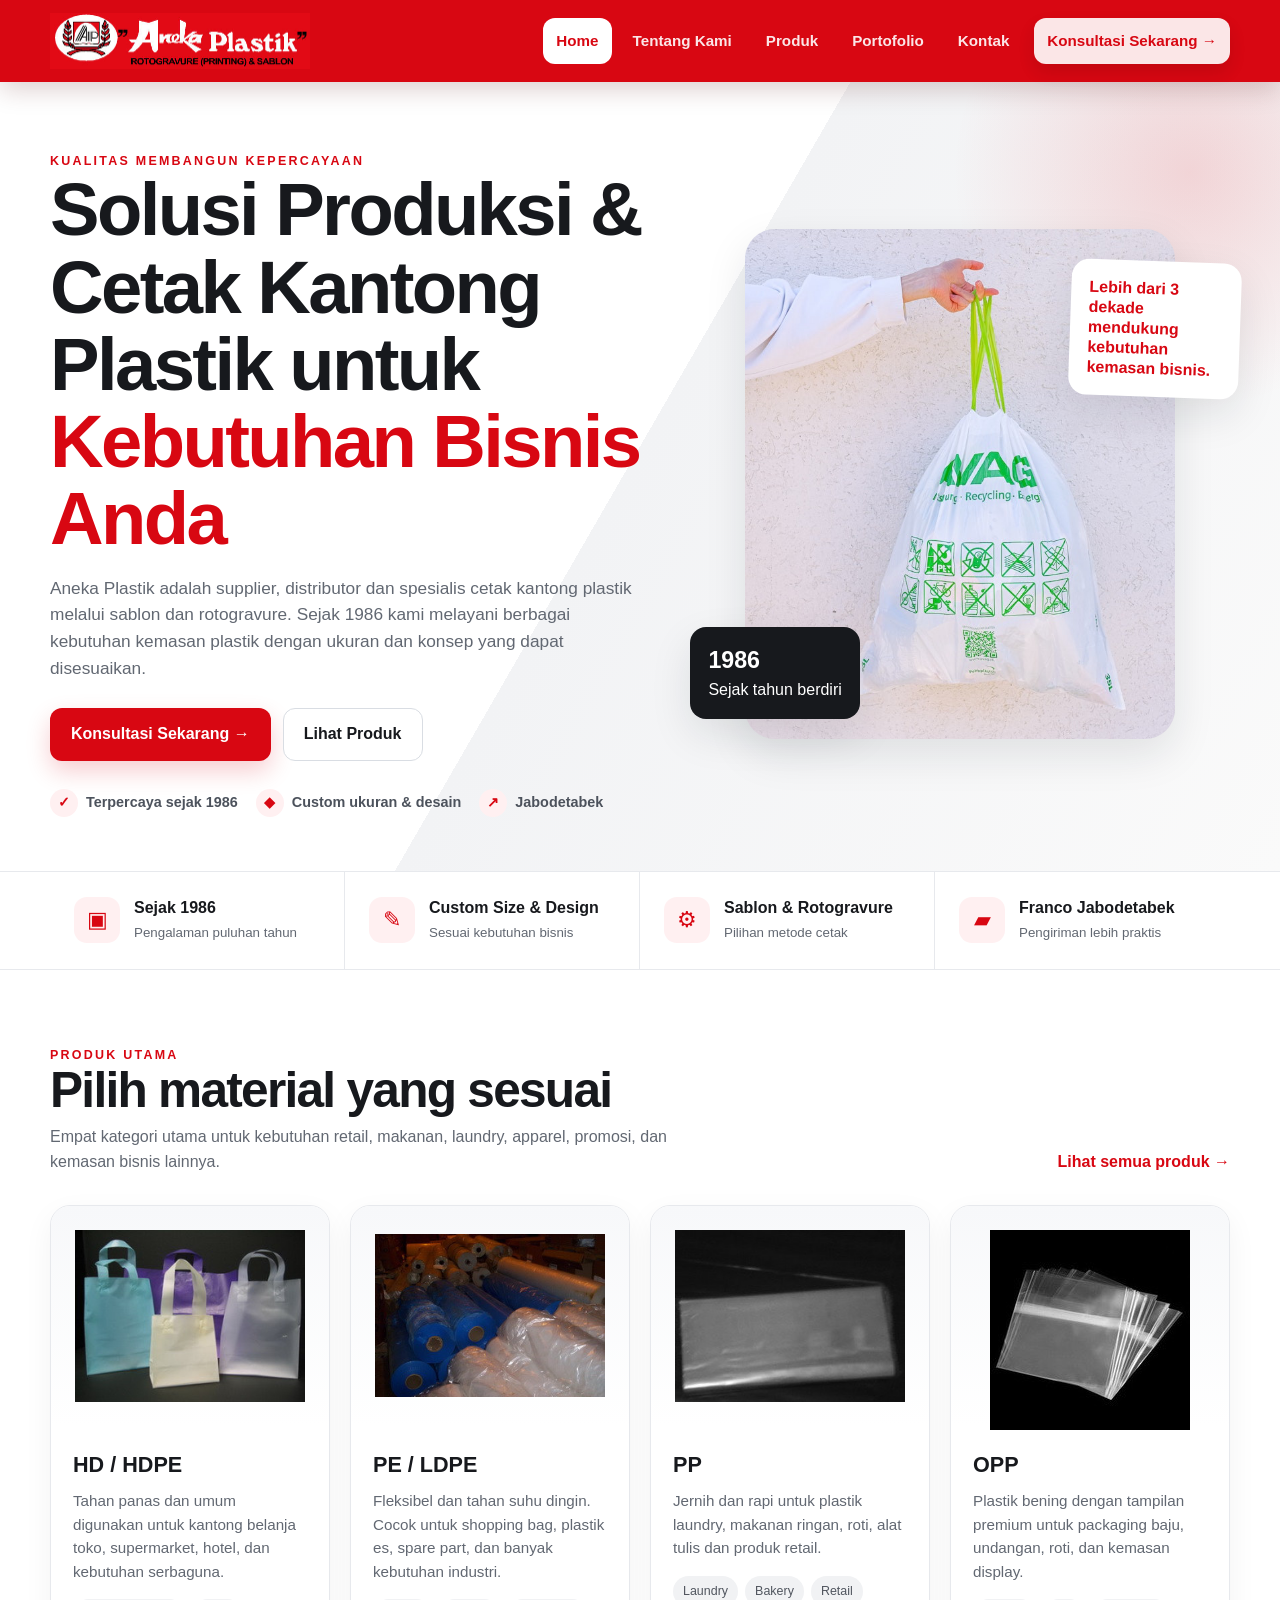
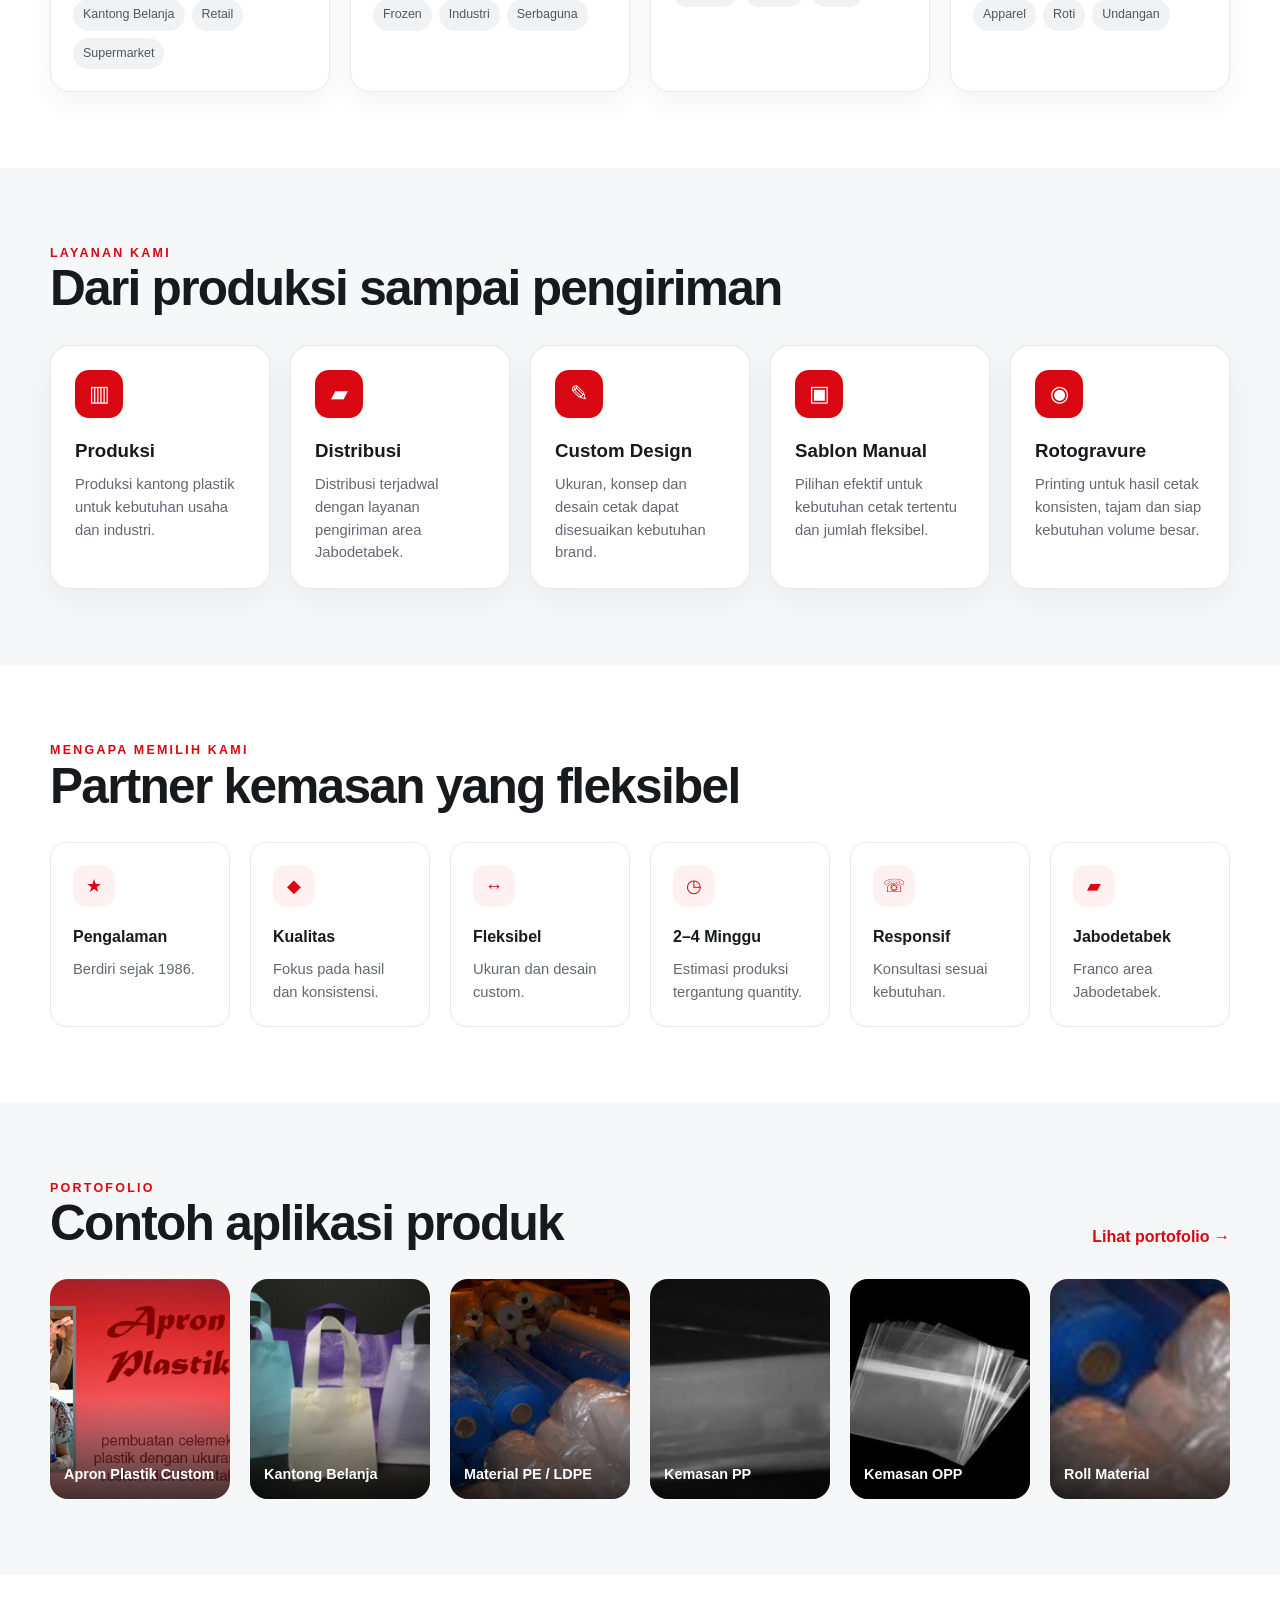
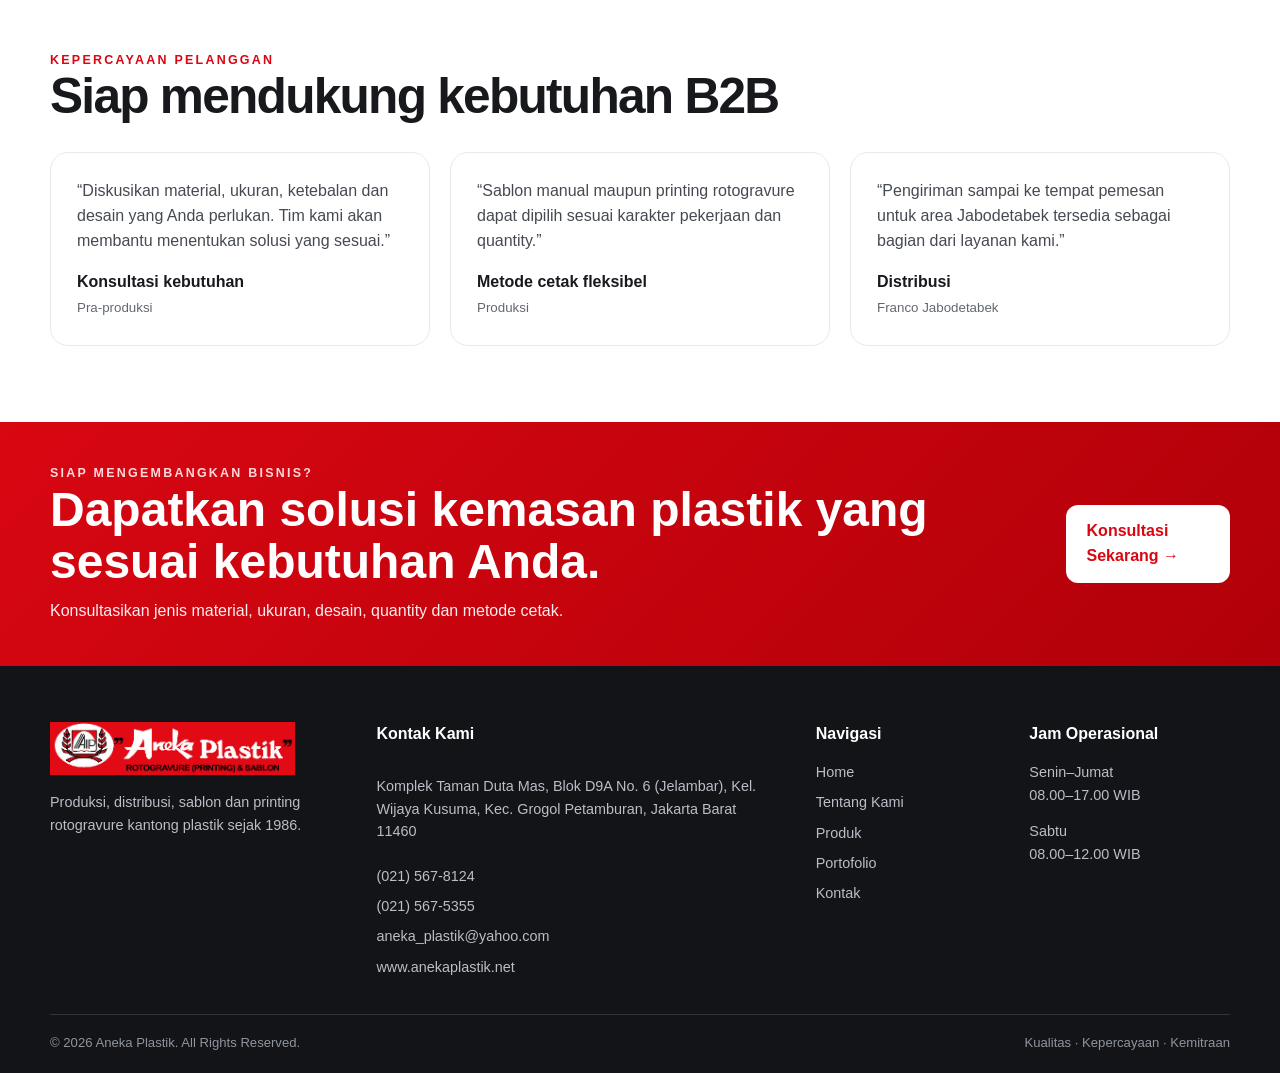
<file: index.html>
<!doctype html><html lang="id"><head><meta charset="utf-8"><meta name="viewport" content="width=device-width,initial-scale=1"><title>Aneka Plastik | Produksi & Cetak Kantong Plastik</title><meta name="description" content="Aneka Plastik - supplier, distributor, sablon dan printing rotogravure kantong plastik sejak 1986."><link rel="stylesheet" href="styles.css"></head><body>
<header class="site-header"><nav class="navbar"><a class="brand" href="index.html"><img src="assets/logo-aneka-plastik.jpg" alt="Aneka Plastik - Rotogravure Printing & Sablon"></a><button class="menu-toggle" aria-label="Buka menu" aria-expanded="false">☰</button><div class="nav-links"><a class="active" href="index.html">Home</a><a href="about.html">Tentang Kami</a><a href="products.html">Produk</a><a href="portfolio.html">Portofolio</a><a href="contact.html">Kontak</a><a class="nav-cta" href="contact.html">Konsultasi Sekarang →</a></div></nav></header>
<main>
<section class="hero"><div class="container hero-grid"><div><div class="eyebrow">Kualitas membangun kepercayaan</div><h1>Solusi Produksi & Cetak Kantong Plastik untuk <span>Kebutuhan Bisnis Anda</span></h1><p>Aneka Plastik adalah supplier, distributor dan spesialis cetak kantong plastik melalui sablon dan rotogravure. Sejak 1986 kami melayani berbagai kebutuhan kemasan plastik dengan ukuran dan konsep yang dapat disesuaikan.</p><div class="hero-actions"><a class="btn primary" href="contact.html">Konsultasi Sekarang →</a><a class="btn ghost" href="products.html">Lihat Produk</a></div><div class="trust-row"><span><b class="dot-icon">✓</b>Terpercaya sejak 1986</span><span><b class="dot-icon">◆</b>Custom ukuran & desain</span><span><b class="dot-icon">↗</b>Jabodetabek</span></div></div><div class="hero-media"><img src="assets/hero-bag.png" alt="Contoh kantong plastik cetak Aneka Plastik"><div class="hero-note">Lebih dari 3 dekade mendukung kebutuhan kemasan bisnis.</div><div class="hero-badge"><strong>1986</strong>Sejak tahun berdiri</div></div></div></section>
<section class="stat-strip"><div class="container stats"><div class="stat"><div class="ico">▣</div><div><b>Sejak 1986</b><small>Pengalaman puluhan tahun</small></div></div><div class="stat"><div class="ico">✎</div><div><b>Custom Size & Design</b><small>Sesuai kebutuhan bisnis</small></div></div><div class="stat"><div class="ico">⚙</div><div><b>Sablon & Rotogravure</b><small>Pilihan metode cetak</small></div></div><div class="stat"><div class="ico">▰</div><div><b>Franco Jabodetabek</b><small>Pengiriman lebih praktis</small></div></div></div></section>
<section class="section"><div class="container"><div class="section-head"><div><div class="eyebrow">Produk utama</div><h2>Pilih material yang sesuai</h2><p>Empat kategori utama untuk kebutuhan retail, makanan, laundry, apparel, promosi, dan kemasan bisnis lainnya.</p></div><a class="text-link" href="products.html">Lihat semua produk →</a></div><div class="grid products-grid">
<article class="card product-card"><div class="media"><img src="assets/hdpe.png" alt="Plastik HD HDPE"></div><div class="body"><h3>HD / HDPE</h3><p>Tahan panas dan umum digunakan untuk kantong belanja toko, supermarket, hotel, dan kebutuhan serbaguna.</p><div class="chips"><span class="chip">Kantong Belanja</span><span class="chip">Retail</span><span class="chip">Supermarket</span></div></div></article>
<article class="card product-card"><div class="media"><img src="assets/ldpe.png" alt="Plastik PE LDPE"></div><div class="body"><h3>PE / LDPE</h3><p>Fleksibel dan tahan suhu dingin. Cocok untuk shopping bag, plastik es, spare part, dan banyak kebutuhan industri.</p><div class="chips"><span class="chip">Frozen</span><span class="chip">Industri</span><span class="chip">Serbaguna</span></div></div></article>
<article class="card product-card"><div class="media"><img src="assets/pp.png" alt="Plastik PP"></div><div class="body"><h3>PP</h3><p>Jernih dan rapi untuk plastik laundry, makanan ringan, roti, alat tulis dan produk retail.</p><div class="chips"><span class="chip">Laundry</span><span class="chip">Bakery</span><span class="chip">Retail</span></div></div></article>
<article class="card product-card"><div class="media"><img src="assets/opp.png" alt="Plastik OPP"></div><div class="body"><h3>OPP</h3><p>Plastik bening dengan tampilan premium untuk packaging baju, undangan, roti, dan kemasan display.</p><div class="chips"><span class="chip">Apparel</span><span class="chip">Roti</span><span class="chip">Undangan</span></div></div></article>
</div></div></section>
<section class="section alt"><div class="container"><div class="section-head"><div><div class="eyebrow">Layanan kami</div><h2>Dari produksi sampai pengiriman</h2></div></div><div class="grid services-grid"><div class="card service"><div class="service-icon">▥</div><h3>Produksi</h3><p>Produksi kantong plastik untuk kebutuhan usaha dan industri.</p></div><div class="card service"><div class="service-icon">▰</div><h3>Distribusi</h3><p>Distribusi terjadwal dengan layanan pengiriman area Jabodetabek.</p></div><div class="card service"><div class="service-icon">✎</div><h3>Custom Design</h3><p>Ukuran, konsep dan desain cetak dapat disesuaikan kebutuhan brand.</p></div><div class="card service"><div class="service-icon">▣</div><h3>Sablon Manual</h3><p>Pilihan efektif untuk kebutuhan cetak tertentu dan jumlah fleksibel.</p></div><div class="card service"><div class="service-icon">◉</div><h3>Rotogravure</h3><p>Printing untuk hasil cetak konsisten, tajam dan siap kebutuhan volume besar.</p></div></div></div></section>
<section class="section"><div class="container"><div class="section-head"><div><div class="eyebrow">Mengapa memilih kami</div><h2>Partner kemasan yang fleksibel</h2></div></div><div class="grid features-grid"><div class="feature"><div class="service-icon">★</div><h3>Pengalaman</h3><p>Berdiri sejak 1986.</p></div><div class="feature"><div class="service-icon">◆</div><h3>Kualitas</h3><p>Fokus pada hasil dan konsistensi.</p></div><div class="feature"><div class="service-icon">↔</div><h3>Fleksibel</h3><p>Ukuran dan desain custom.</p></div><div class="feature"><div class="service-icon">◷</div><h3>2–4 Minggu</h3><p>Estimasi produksi tergantung quantity.</p></div><div class="feature"><div class="service-icon">☏</div><h3>Responsif</h3><p>Konsultasi sesuai kebutuhan.</p></div><div class="feature"><div class="service-icon">▰</div><h3>Jabodetabek</h3><p>Franco area Jabodetabek.</p></div></div></div></section>
<section class="section alt"><div class="container"><div class="section-head"><div><div class="eyebrow">Portofolio</div><h2>Contoh aplikasi produk</h2></div><a class="text-link" href="portfolio.html">Lihat portofolio →</a></div><div class="grid portfolio-preview"><div class="port-item"><img src="assets/apron.png" alt="Apron plastik cetak"><span>Apron Plastik Custom</span></div><div class="port-item"><img src="assets/hdpe.png" alt="Kantong HDPE"><span>Kantong Belanja</span></div><div class="port-item"><img src="assets/ldpe.png" alt="Roll plastik LDPE"><span>Material PE / LDPE</span></div><div class="port-item"><img src="assets/pp.png" alt="Kemasan PP"><span>Kemasan PP</span></div><div class="port-item"><img src="assets/opp.png" alt="Kemasan OPP"><span>Kemasan OPP</span></div><div class="port-item"><img src="assets/rolls-close.png" alt="Roll plastik"><span>Roll Material</span></div></div></div></section>
<section class="section"><div class="container"><div class="section-head"><div><div class="eyebrow">Kepercayaan pelanggan</div><h2>Siap mendukung kebutuhan B2B</h2></div></div><div class="grid quote-grid"><div class="quote"><p>“Diskusikan material, ukuran, ketebalan dan desain yang Anda perlukan. Tim kami akan membantu menentukan solusi yang sesuai.”</p><b>Konsultasi kebutuhan</b><br><small>Pra-produksi</small></div><div class="quote"><p>“Sablon manual maupun printing rotogravure dapat dipilih sesuai karakter pekerjaan dan quantity.”</p><b>Metode cetak fleksibel</b><br><small>Produksi</small></div><div class="quote"><p>“Pengiriman sampai ke tempat pemesan untuk area Jabodetabek tersedia sebagai bagian dari layanan kami.”</p><b>Distribusi</b><br><small>Franco Jabodetabek</small></div></div></div></section>
<section class="cta"><div class="container cta-grid"><div><div class="eyebrow" style="color:#ffd9db">Siap mengembangkan bisnis?</div><h2>Dapatkan solusi kemasan plastik yang sesuai kebutuhan Anda.</h2><p>Konsultasikan jenis material, ukuran, desain, quantity dan metode cetak.</p></div><a class="btn white" href="contact.html">Konsultasi Sekarang →</a></div></section>
</main>
<footer class="footer"><div class="container"><div class="footer-grid"><div><img src="assets/logo-aneka-plastik.jpg" alt="Aneka Plastik"><p>Produksi, distribusi, sablon dan printing rotogravure kantong plastik sejak 1986.</p></div><div><h4>Kontak Kami</h4><div class="footer-contact"><p>Komplek Taman Duta Mas, Blok D9A No. 6 (Jelambar), Kel. Wijaya Kusuma, Kec. Grogol Petamburan, Jakarta Barat 11460</p><a href="tel:+62215678124">(021) 567-8124</a><a href="tel:+62215675355">(021) 567-5355</a><a href="mailto:aneka_plastik@yahoo.com">aneka_plastik@yahoo.com</a><a href="https://www.anekaplastik.net">www.anekaplastik.net</a></div></div><div><h4>Navigasi</h4><ul><li><a href="index.html">Home</a></li><li><a href="about.html">Tentang Kami</a></li><li><a href="products.html">Produk</a></li><li><a href="portfolio.html">Portofolio</a></li><li><a href="contact.html">Kontak</a></li></ul></div><div><h4>Jam Operasional</h4><p>Senin–Jumat<br>08.00–17.00 WIB</p><p>Sabtu<br>08.00–12.00 WIB</p></div></div><div class="footer-bottom"><span>© 2026 Aneka Plastik. All Rights Reserved.</span><span>Kualitas · Kepercayaan · Kemitraan</span></div></div></footer><script src="script.js"></script></body></html>
</file>
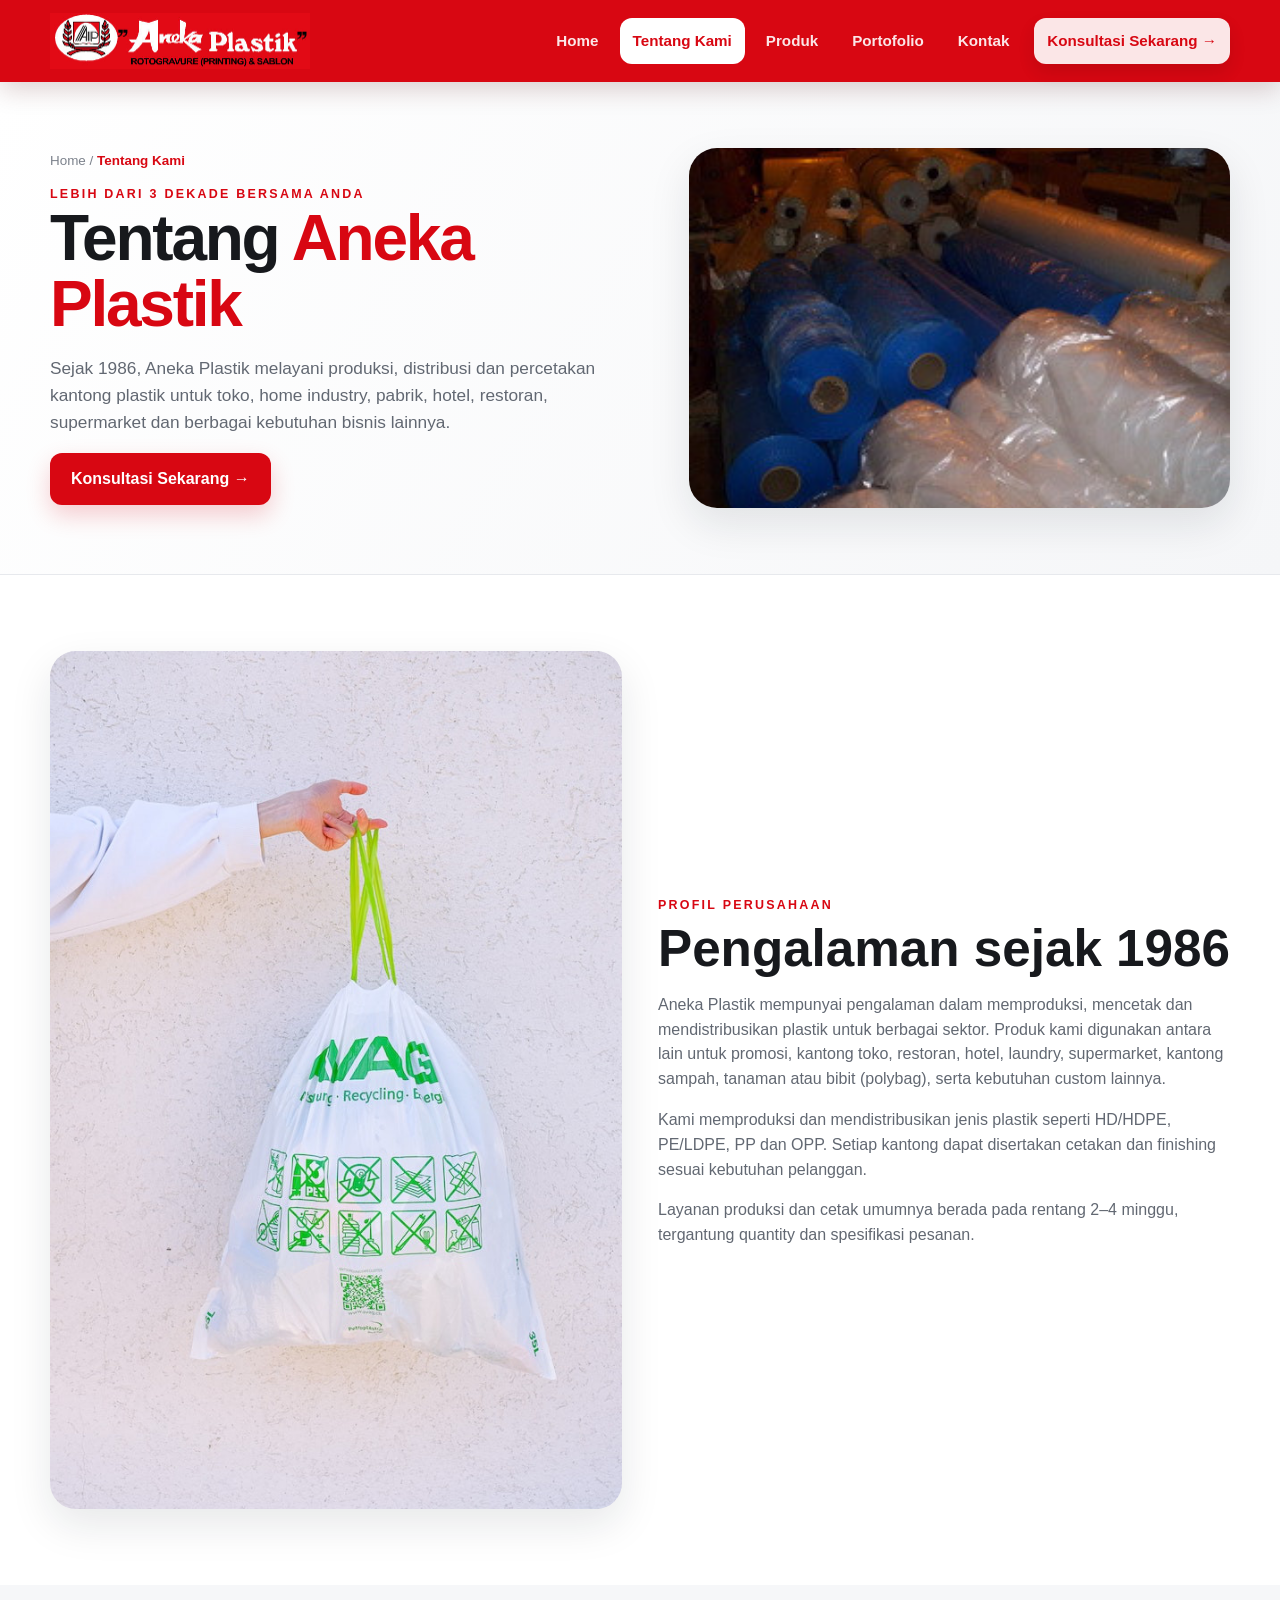
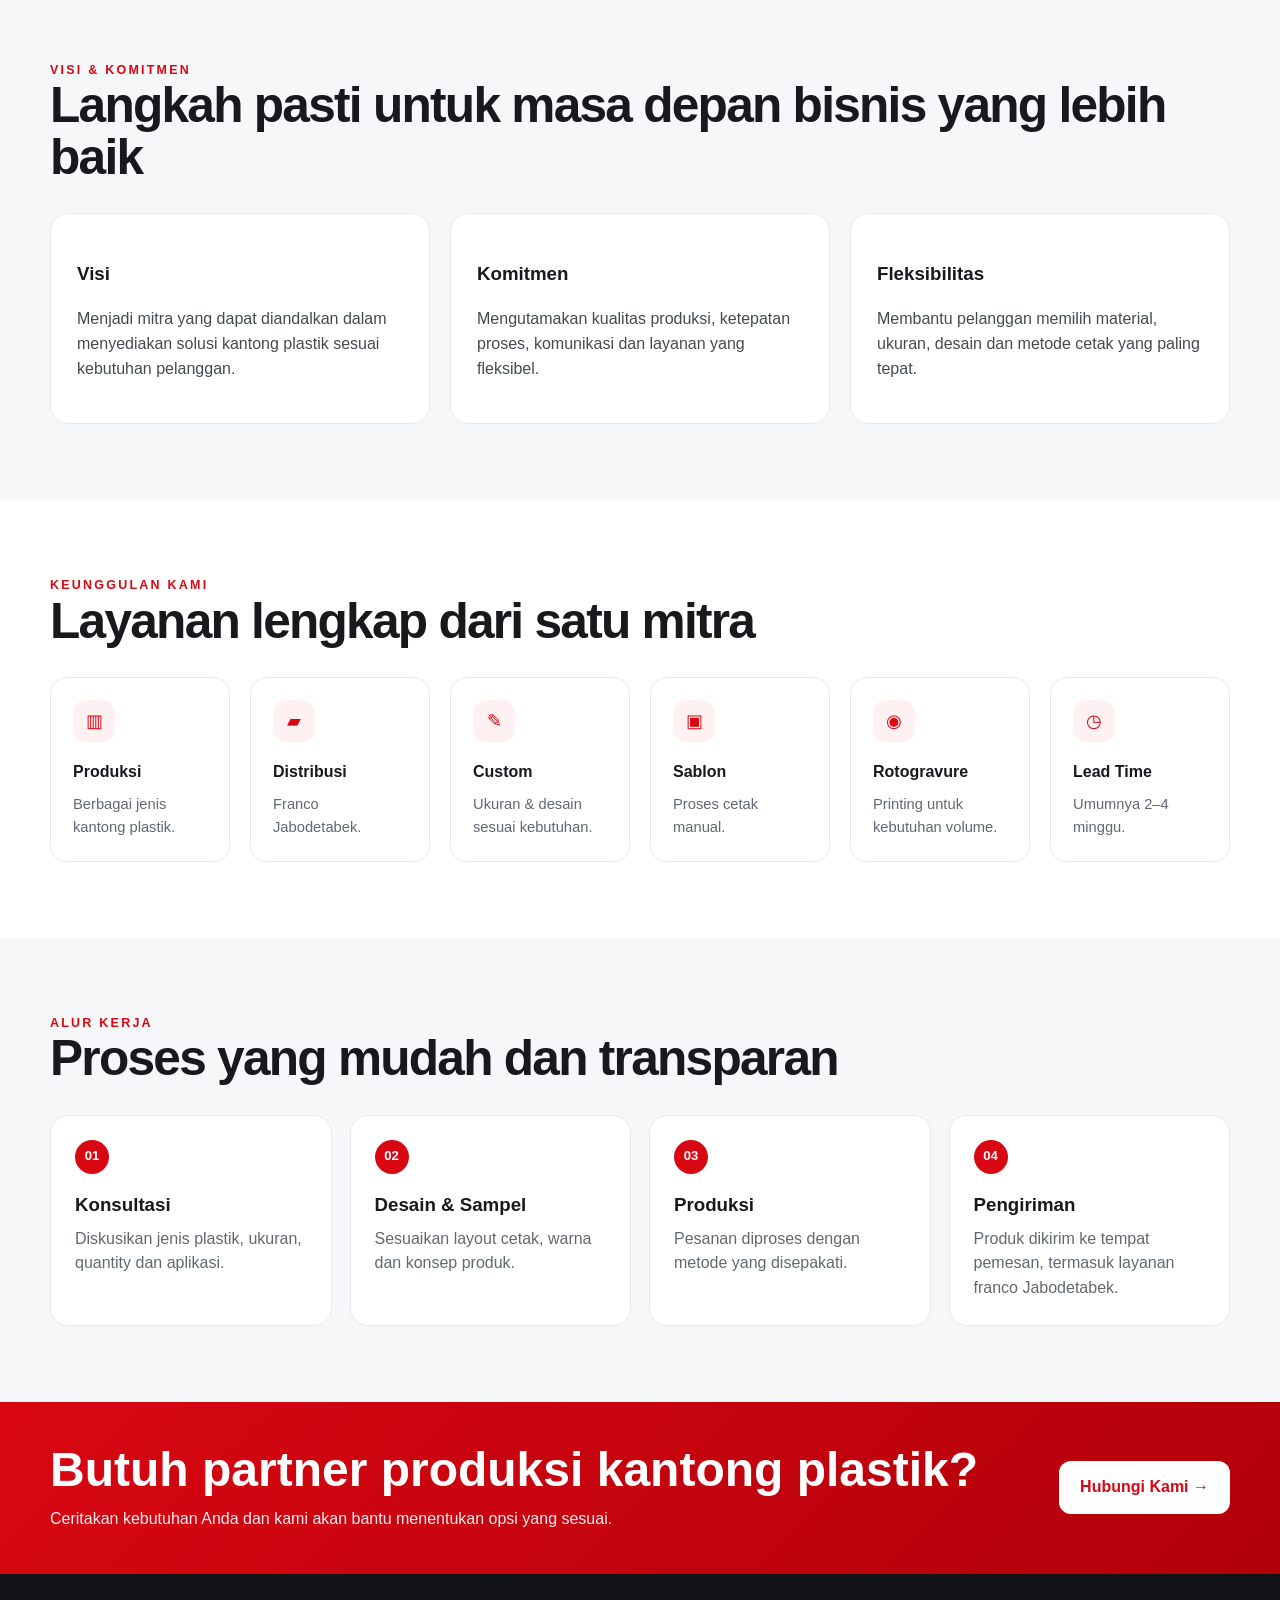
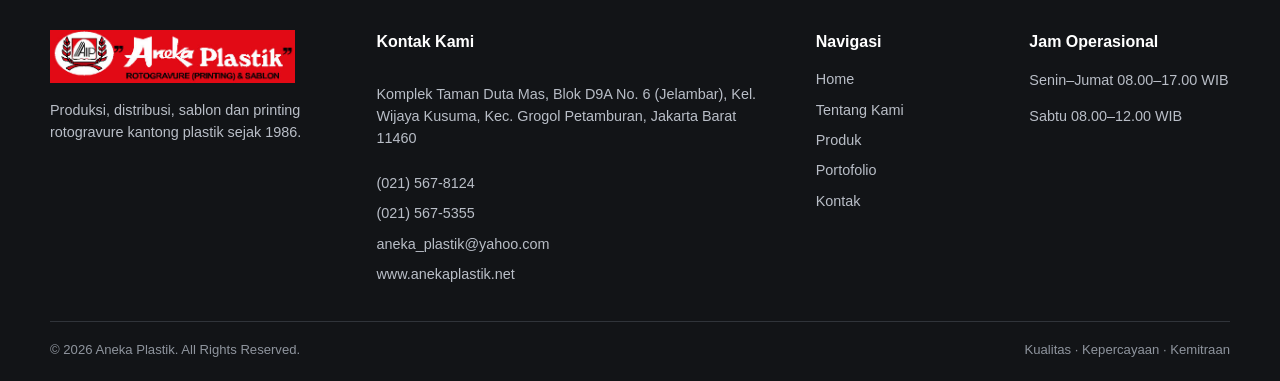
<file: about.html>
<!doctype html><html lang="id"><head><meta charset="utf-8"><meta name="viewport" content="width=device-width,initial-scale=1"><title>Tentang Kami | Aneka Plastik</title><link rel="stylesheet" href="styles.css"></head><body>
<header class="site-header"><nav class="navbar"><a class="brand" href="index.html"><img src="assets/logo-aneka-plastik.jpg" alt="Aneka Plastik"></a><button class="menu-toggle" aria-label="Buka menu">☰</button><div class="nav-links"><a href="index.html">Home</a><a class="active" href="about.html">Tentang Kami</a><a href="products.html">Produk</a><a href="portfolio.html">Portofolio</a><a href="contact.html">Kontak</a><a class="nav-cta" href="contact.html">Konsultasi Sekarang →</a></div></nav></header>
<main><section class="page-hero"><div class="container page-hero-grid"><div><div class="breadcrumbs">Home / <span>Tentang Kami</span></div><div class="eyebrow">Lebih dari 3 dekade bersama Anda</div><h1>Tentang <span>Aneka Plastik</span></h1><p>Sejak 1986, Aneka Plastik melayani produksi, distribusi dan percetakan kantong plastik untuk toko, home industry, pabrik, hotel, restoran, supermarket dan berbagai kebutuhan bisnis lainnya.</p><a class="btn primary" href="contact.html">Konsultasi Sekarang →</a></div><div class="visual"><img src="assets/ldpe.png" alt="Roll material plastik Aneka Plastik"></div></div></section>
<section class="section"><div class="container about-split"><div class="about-image"><img src="assets/hero-bag.png" alt="Contoh produk Aneka Plastik"></div><div class="prose"><div class="eyebrow">Profil perusahaan</div><h2>Pengalaman sejak 1986</h2><p>Aneka Plastik mempunyai pengalaman dalam memproduksi, mencetak dan mendistribusikan plastik untuk berbagai sektor. Produk kami digunakan antara lain untuk promosi, kantong toko, restoran, hotel, laundry, supermarket, kantong sampah, tanaman atau bibit (polybag), serta kebutuhan custom lainnya.</p><p>Kami memproduksi dan mendistribusikan jenis plastik seperti HD/HDPE, PE/LDPE, PP dan OPP. Setiap kantong dapat disertakan cetakan dan finishing sesuai kebutuhan pelanggan.</p><p>Layanan produksi dan cetak umumnya berada pada rentang 2–4 minggu, tergantung quantity dan spesifikasi pesanan.</p></div></div></section>
<section class="section alt"><div class="container"><div class="section-head"><div><div class="eyebrow">Visi & komitmen</div><h2>Langkah pasti untuk masa depan bisnis yang lebih baik</h2></div></div><div class="grid quote-grid"><div class="quote"><h3>Visi</h3><p>Menjadi mitra yang dapat diandalkan dalam menyediakan solusi kantong plastik sesuai kebutuhan pelanggan.</p></div><div class="quote"><h3>Komitmen</h3><p>Mengutamakan kualitas produksi, ketepatan proses, komunikasi dan layanan yang fleksibel.</p></div><div class="quote"><h3>Fleksibilitas</h3><p>Membantu pelanggan memilih material, ukuran, desain dan metode cetak yang paling tepat.</p></div></div></div></section>
<section class="section"><div class="container"><div class="section-head"><div><div class="eyebrow">Keunggulan kami</div><h2>Layanan lengkap dari satu mitra</h2></div></div><div class="grid features-grid"><div class="feature"><div class="service-icon">▥</div><h3>Produksi</h3><p>Berbagai jenis kantong plastik.</p></div><div class="feature"><div class="service-icon">▰</div><h3>Distribusi</h3><p>Franco Jabodetabek.</p></div><div class="feature"><div class="service-icon">✎</div><h3>Custom</h3><p>Ukuran & desain sesuai kebutuhan.</p></div><div class="feature"><div class="service-icon">▣</div><h3>Sablon</h3><p>Proses cetak manual.</p></div><div class="feature"><div class="service-icon">◉</div><h3>Rotogravure</h3><p>Printing untuk kebutuhan volume.</p></div><div class="feature"><div class="service-icon">◷</div><h3>Lead Time</h3><p>Umumnya 2–4 minggu.</p></div></div></div></section>
<section class="section alt"><div class="container"><div class="section-head"><div><div class="eyebrow">Alur kerja</div><h2>Proses yang mudah dan transparan</h2></div></div><div class="timeline"><div class="step"><div class="num">01</div><h3>Konsultasi</h3><p>Diskusikan jenis plastik, ukuran, quantity dan aplikasi.</p></div><div class="step"><div class="num">02</div><h3>Desain & Sampel</h3><p>Sesuaikan layout cetak, warna dan konsep produk.</p></div><div class="step"><div class="num">03</div><h3>Produksi</h3><p>Pesanan diproses dengan metode yang disepakati.</p></div><div class="step"><div class="num">04</div><h3>Pengiriman</h3><p>Produk dikirim ke tempat pemesan, termasuk layanan franco Jabodetabek.</p></div></div></div></section>
<section class="cta"><div class="container cta-grid"><div><h2>Butuh partner produksi kantong plastik?</h2><p>Ceritakan kebutuhan Anda dan kami akan bantu menentukan opsi yang sesuai.</p></div><a class="btn white" href="contact.html">Hubungi Kami →</a></div></section></main>
<footer class="footer"><div class="container"><div class="footer-grid"><div><img src="assets/logo-aneka-plastik.jpg" alt="Aneka Plastik"><p>Produksi, distribusi, sablon dan printing rotogravure kantong plastik sejak 1986.</p></div><div><h4>Kontak Kami</h4><div class="footer-contact"><p>Komplek Taman Duta Mas, Blok D9A No. 6 (Jelambar), Kel. Wijaya Kusuma, Kec. Grogol Petamburan, Jakarta Barat 11460</p><a href="tel:+62215678124">(021) 567-8124</a><a href="tel:+62215675355">(021) 567-5355</a><a href="mailto:aneka_plastik@yahoo.com">aneka_plastik@yahoo.com</a><a href="https://www.anekaplastik.net">www.anekaplastik.net</a></div></div><div><h4>Navigasi</h4><ul><li><a href="index.html">Home</a></li><li><a href="about.html">Tentang Kami</a></li><li><a href="products.html">Produk</a></li><li><a href="portfolio.html">Portofolio</a></li><li><a href="contact.html">Kontak</a></li></ul></div><div><h4>Jam Operasional</h4><p>Senin–Jumat 08.00–17.00 WIB</p><p>Sabtu 08.00–12.00 WIB</p></div></div><div class="footer-bottom"><span>© 2026 Aneka Plastik. All Rights Reserved.</span><span>Kualitas · Kepercayaan · Kemitraan</span></div></div></footer><script src="script.js"></script></body></html>
</file>
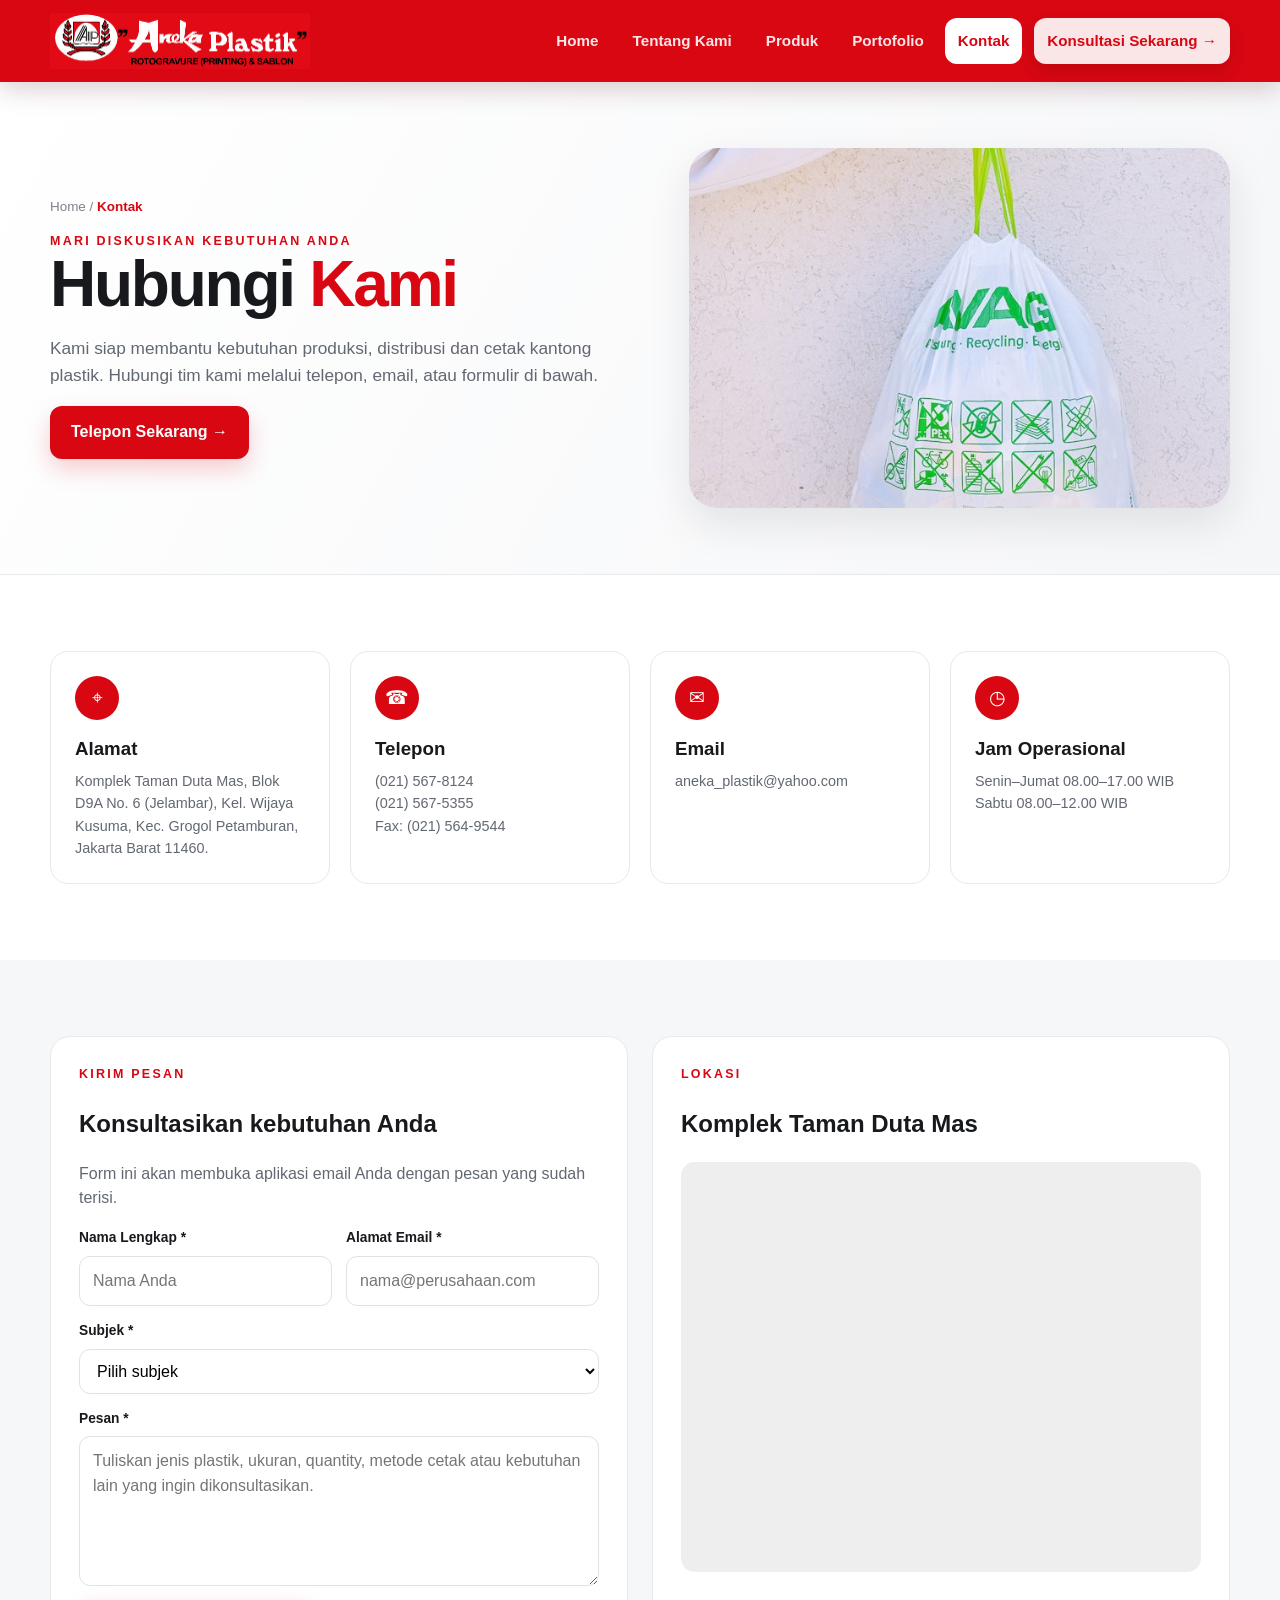
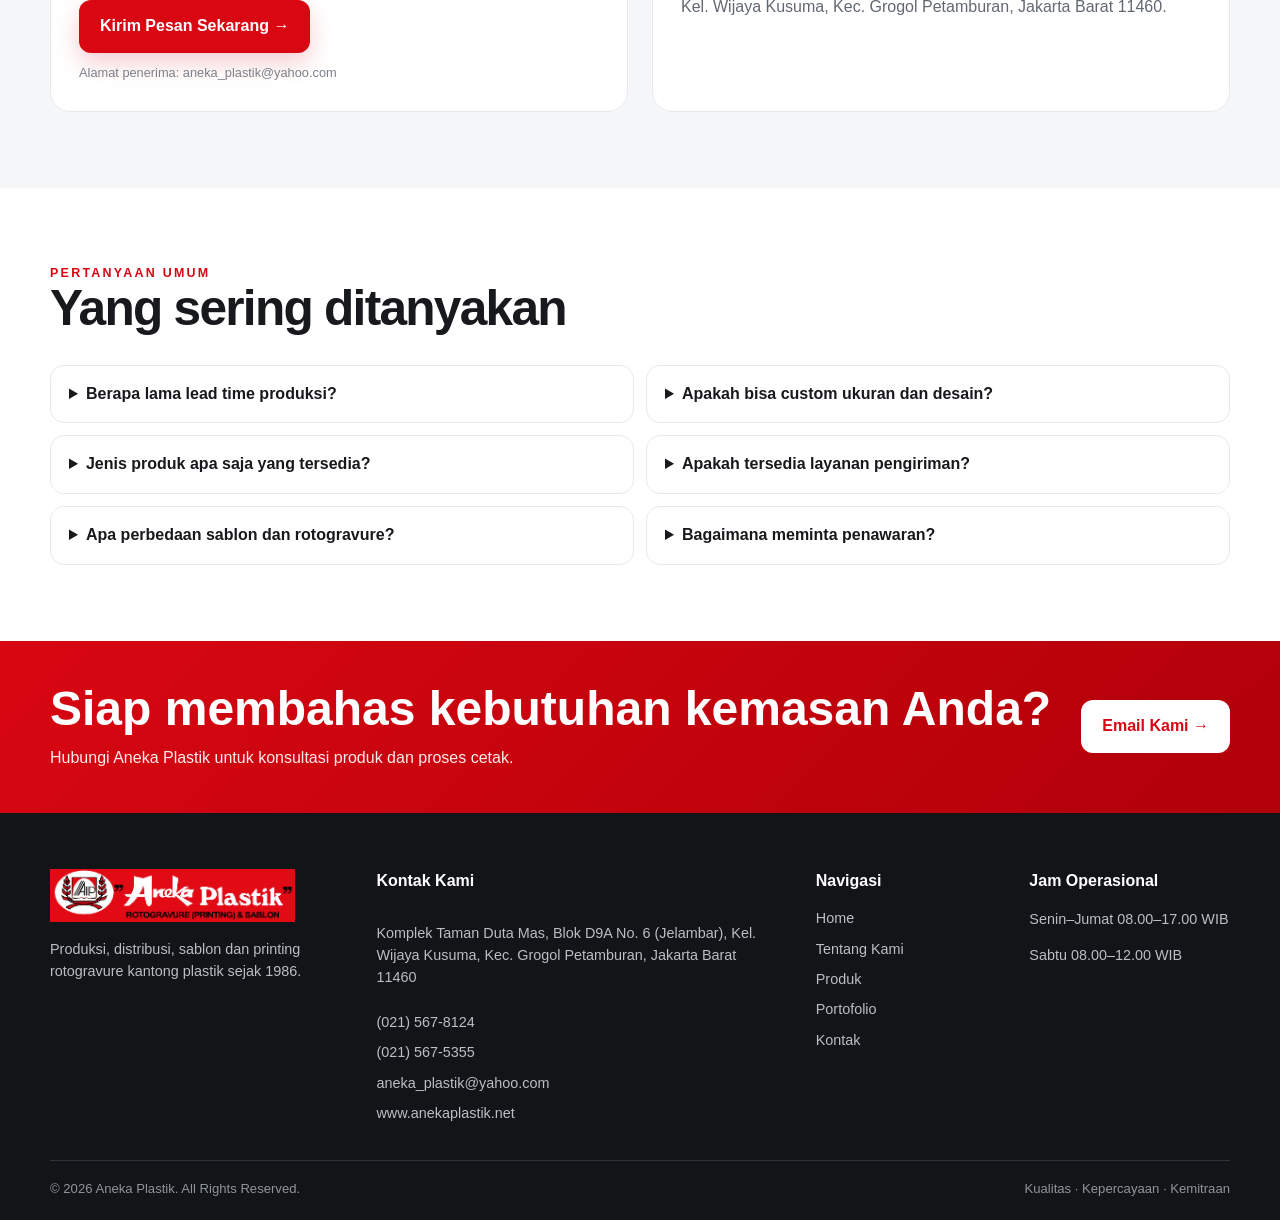
<file: contact.html>
<!doctype html><html lang="id"><head><meta charset="utf-8"><meta name="viewport" content="width=device-width,initial-scale=1"><title>Kontak | Aneka Plastik</title><link rel="stylesheet" href="styles.css"></head><body>
<header class="site-header"><nav class="navbar"><a class="brand" href="index.html"><img src="assets/logo-aneka-plastik.jpg" alt="Aneka Plastik"></a><button class="menu-toggle" aria-label="Buka menu">☰</button><div class="nav-links"><a href="index.html">Home</a><a href="about.html">Tentang Kami</a><a href="products.html">Produk</a><a href="portfolio.html">Portofolio</a><a class="active" href="contact.html">Kontak</a><a class="nav-cta" href="#form">Konsultasi Sekarang →</a></div></nav></header>
<main><section class="page-hero"><div class="container page-hero-grid"><div><div class="breadcrumbs">Home / <span>Kontak</span></div><div class="eyebrow">Mari diskusikan kebutuhan Anda</div><h1>Hubungi <span>Kami</span></h1><p>Kami siap membantu kebutuhan produksi, distribusi dan cetak kantong plastik. Hubungi tim kami melalui telepon, email, atau formulir di bawah.</p><a class="btn primary" href="tel:+62215678124">Telepon Sekarang →</a></div><div class="visual"><img src="assets/hero-bag.png" alt="Kantong plastik Aneka Plastik"></div></div></section>
<section class="section"><div class="container"><div class="grid contact-cards"><div class="contact-card"><div class="ico">⌖</div><h3>Alamat</h3><p>Komplek Taman Duta Mas, Blok D9A No. 6 (Jelambar), Kel. Wijaya Kusuma, Kec. Grogol Petamburan, Jakarta Barat 11460.</p></div><div class="contact-card"><div class="ico">☎</div><h3>Telepon</h3><p>(021) 567-8124<br>(021) 567-5355<br>Fax: (021) 564-9544</p></div><div class="contact-card"><div class="ico">✉</div><h3>Email</h3><p><a href="mailto:aneka_plastik@yahoo.com">aneka_plastik@yahoo.com</a></p></div><div class="contact-card"><div class="ico">◷</div><h3>Jam Operasional</h3><p>Senin–Jumat 08.00–17.00 WIB<br>Sabtu 08.00–12.00 WIB</p></div></div></div></section>
<section class="section alt" id="form"><div class="container contact-layout"><div class="form-panel"><div class="eyebrow">Kirim pesan</div><h2>Konsultasikan kebutuhan Anda</h2><p style="color:var(--muted)">Form ini akan membuka aplikasi email Anda dengan pesan yang sudah terisi.</p><form id="contactForm"><div class="form-row"><div class="field"><label for="name">Nama Lengkap *</label><input id="name" name="name" required placeholder="Nama Anda"></div><div class="field"><label for="email">Alamat Email *</label><input id="email" type="email" name="email" required placeholder="nama@perusahaan.com"></div></div><div class="field"><label for="subject">Subjek *</label><select id="subject" name="subject" required><option value="">Pilih subjek</option><option>Permintaan Penawaran</option><option>Konsultasi Produk</option><option>Custom Ukuran & Desain</option><option>Informasi Pengiriman</option><option>Lainnya</option></select></div><div class="field"><label for="message">Pesan *</label><textarea id="message" name="message" required placeholder="Tuliskan jenis plastik, ukuran, quantity, metode cetak atau kebutuhan lain yang ingin dikonsultasikan."></textarea></div><button class="btn primary" type="submit">Kirim Pesan Sekarang →</button><div id="formNotice" class="notice"></div><div class="form-note">Alamat penerima: aneka_plastik@yahoo.com</div></form></div><div class="map-panel"><div class="eyebrow">Lokasi</div><h2>Komplek Taman Duta Mas</h2><iframe class="map-frame" loading="lazy" referrerpolicy="no-referrer-when-downgrade" src="https://www.google.com/maps?q=Komplek%20Taman%20Duta%20Mas%20Blok%20D9A%20No.%206%20Jelambar%20Jakarta%20Barat&output=embed" title="Peta lokasi Aneka Plastik"></iframe><p style="color:var(--muted)">Kel. Wijaya Kusuma, Kec. Grogol Petamburan, Jakarta Barat 11460.</p></div></div></section>
<section class="section"><div class="container"><div class="section-head"><div><div class="eyebrow">Pertanyaan umum</div><h2>Yang sering ditanyakan</h2></div></div><div class="faq"><details><summary>Berapa lama lead time produksi?</summary><p>Umumnya 2–4 minggu, tergantung quantity, material, metode cetak dan detail pekerjaan.</p></details><details><summary>Apakah bisa custom ukuran dan desain?</summary><p>Bisa. Ukuran, konsep, desain cetak dan finishing dapat disesuaikan kebutuhan pelanggan.</p></details><details><summary>Jenis produk apa saja yang tersedia?</summary><p>Produk utama mencakup HD/HDPE, PE/LDPE, PP, OPP dan jenis lainnya sesuai kebutuhan.</p></details><details><summary>Apakah tersedia layanan pengiriman?</summary><p>Tersedia pengiriman sampai tempat pemesan, termasuk franco Jabodetabek.</p></details><details><summary>Apa perbedaan sablon dan rotogravure?</summary><p>Sablon dilakukan secara manual, sementara printing rotogravure menggunakan mesin dan cocok untuk karakter pekerjaan tertentu.</p></details><details><summary>Bagaimana meminta penawaran?</summary><p>Kirim detail jenis plastik, ukuran, quantity, desain, warna dan kebutuhan pengiriman melalui telepon atau email.</p></details></div></div></section>
<section class="cta"><div class="container cta-grid"><div><h2>Siap membahas kebutuhan kemasan Anda?</h2><p>Hubungi Aneka Plastik untuk konsultasi produk dan proses cetak.</p></div><a class="btn white" href="mailto:aneka_plastik@yahoo.com">Email Kami →</a></div></section></main>
<footer class="footer"><div class="container"><div class="footer-grid"><div><img src="assets/logo-aneka-plastik.jpg" alt="Aneka Plastik"><p>Produksi, distribusi, sablon dan printing rotogravure kantong plastik sejak 1986.</p></div><div><h4>Kontak Kami</h4><div class="footer-contact"><p>Komplek Taman Duta Mas, Blok D9A No. 6 (Jelambar), Kel. Wijaya Kusuma, Kec. Grogol Petamburan, Jakarta Barat 11460</p><a href="tel:+62215678124">(021) 567-8124</a><a href="tel:+62215675355">(021) 567-5355</a><a href="mailto:aneka_plastik@yahoo.com">aneka_plastik@yahoo.com</a><a href="https://www.anekaplastik.net">www.anekaplastik.net</a></div></div><div><h4>Navigasi</h4><ul><li><a href="index.html">Home</a></li><li><a href="about.html">Tentang Kami</a></li><li><a href="products.html">Produk</a></li><li><a href="portfolio.html">Portofolio</a></li><li><a href="contact.html">Kontak</a></li></ul></div><div><h4>Jam Operasional</h4><p>Senin–Jumat 08.00–17.00 WIB</p><p>Sabtu 08.00–12.00 WIB</p></div></div><div class="footer-bottom"><span>© 2026 Aneka Plastik. All Rights Reserved.</span><span>Kualitas · Kepercayaan · Kemitraan</span></div></div></footer><script src="script.js"></script></body></html>
</file>
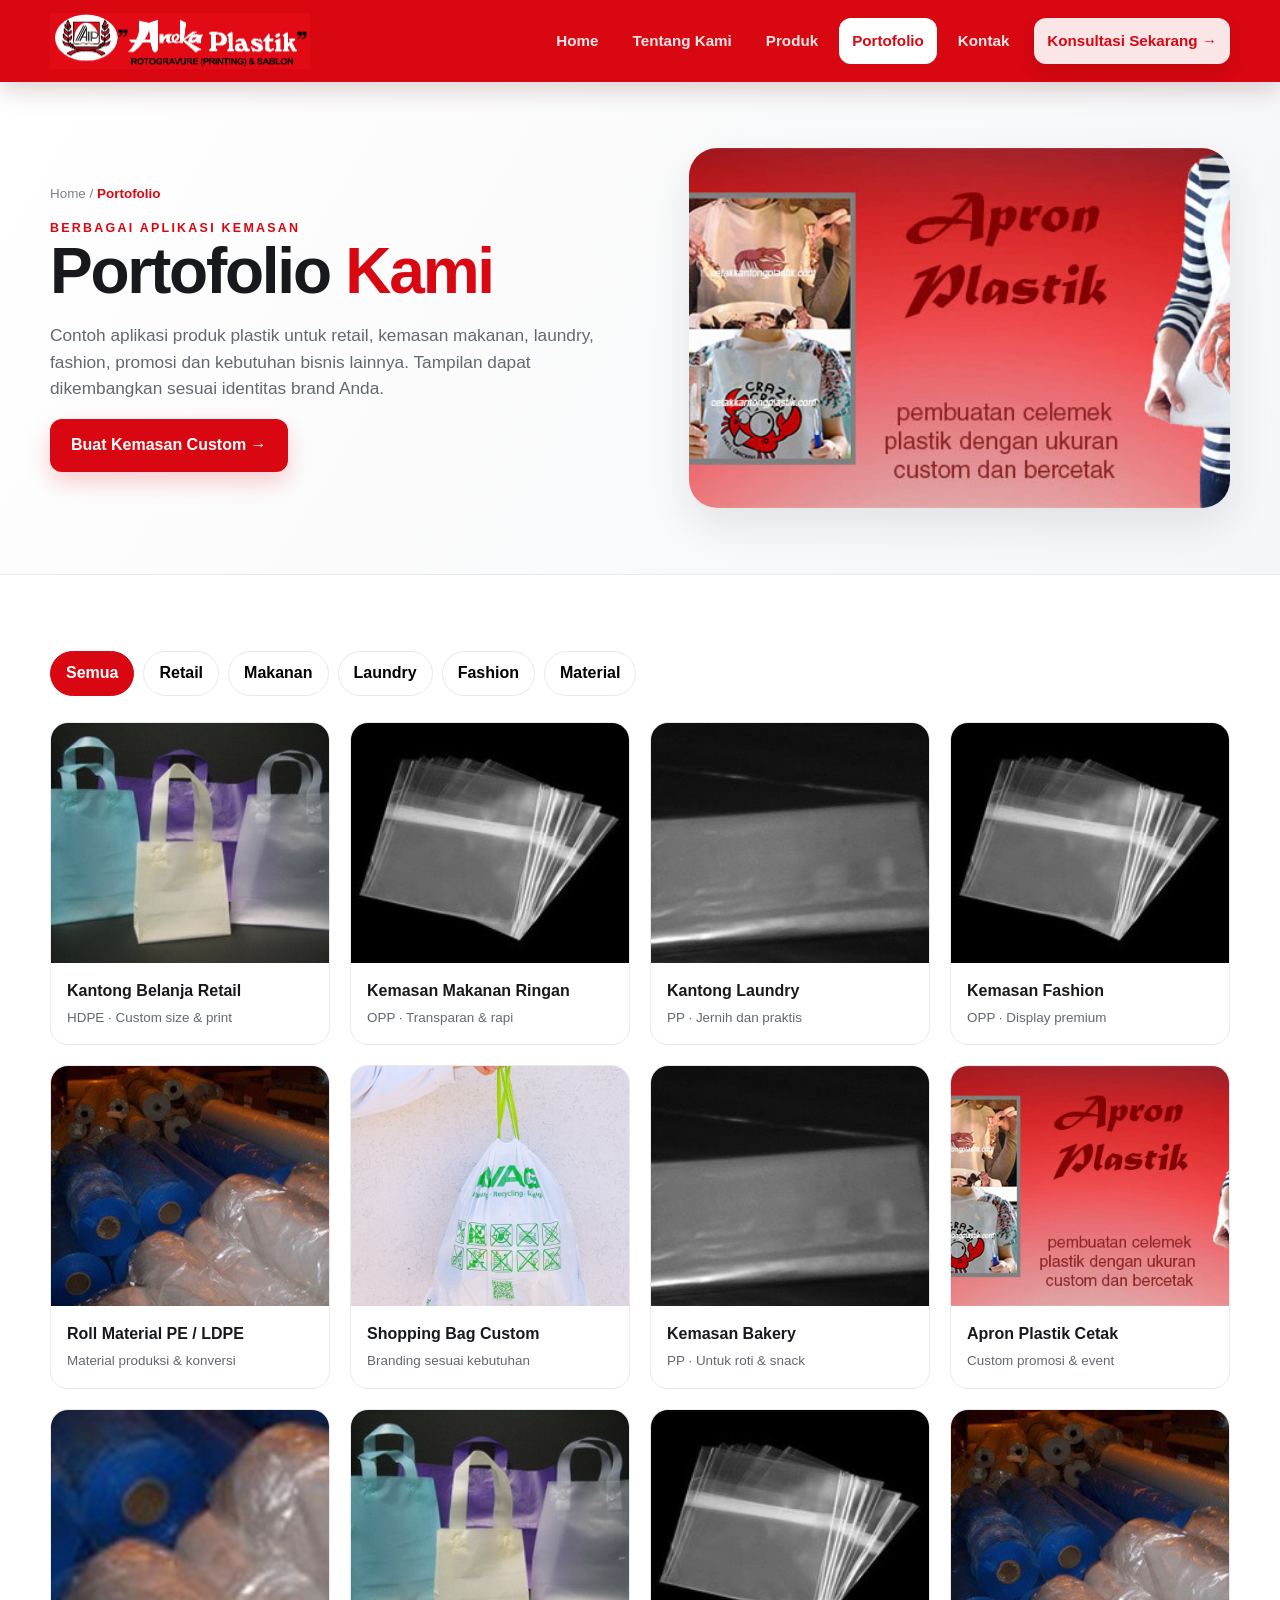
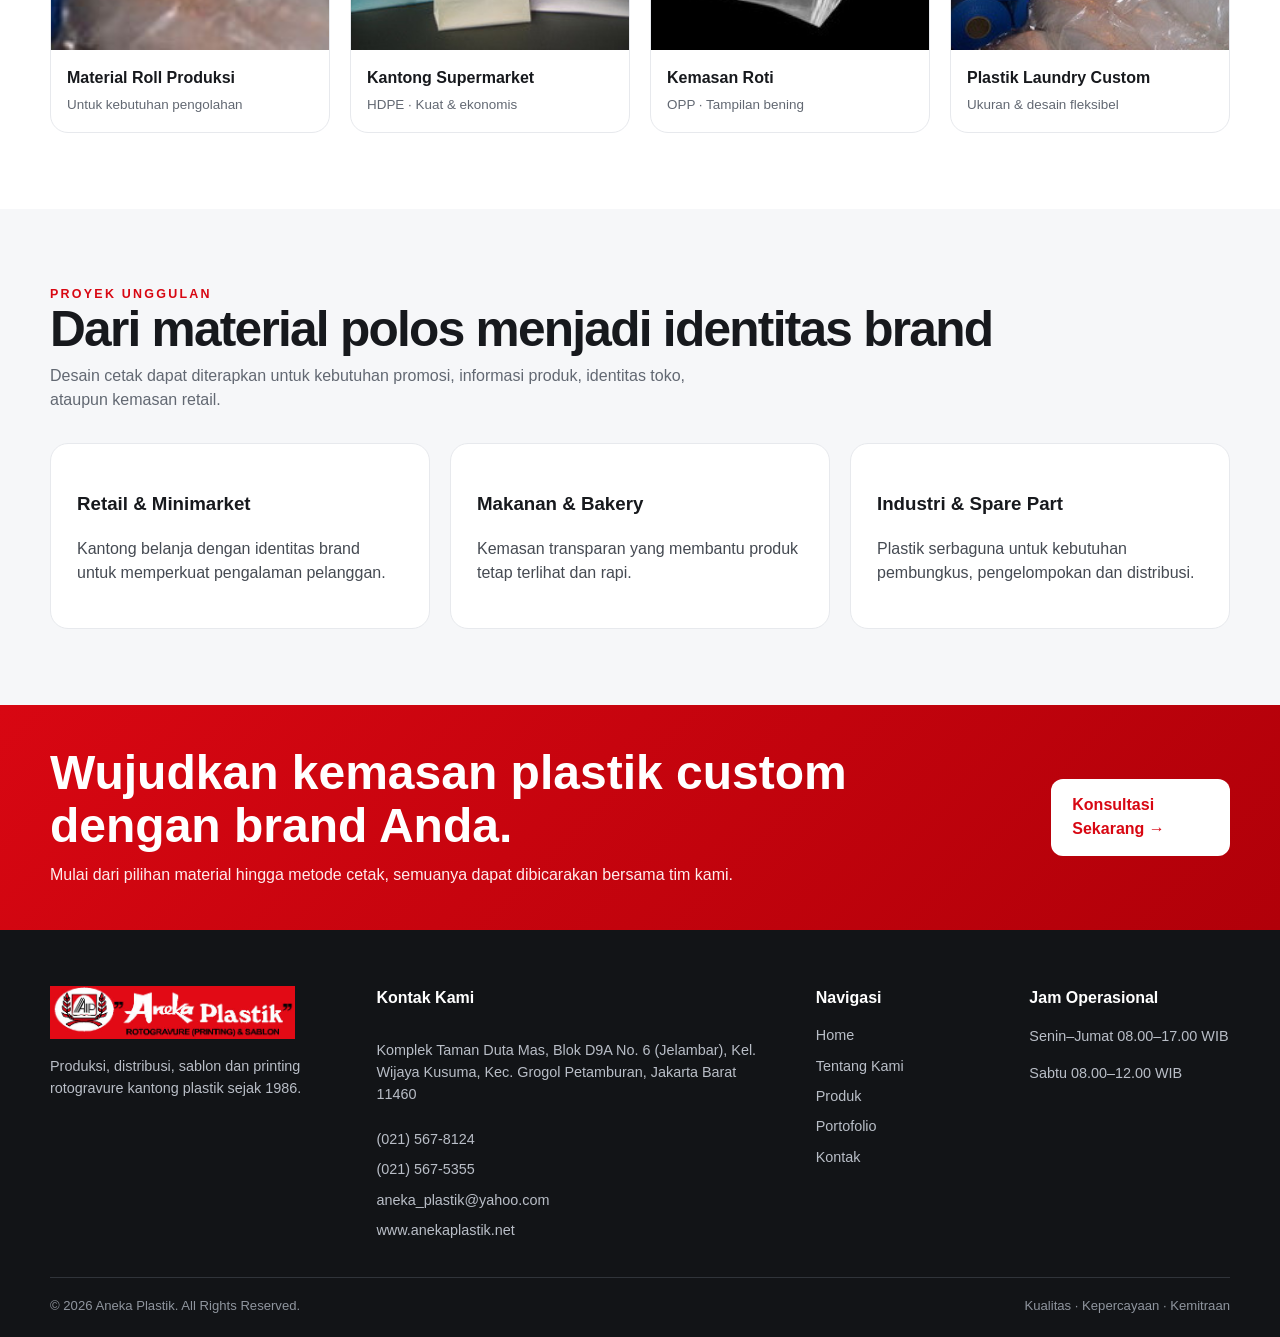
<file: portfolio.html>
<!doctype html><html lang="id"><head><meta charset="utf-8"><meta name="viewport" content="width=device-width,initial-scale=1"><title>Portofolio | Aneka Plastik</title><link rel="stylesheet" href="styles.css"></head><body>
<header class="site-header"><nav class="navbar"><a class="brand" href="index.html"><img src="assets/logo-aneka-plastik.jpg" alt="Aneka Plastik"></a><button class="menu-toggle" aria-label="Buka menu">☰</button><div class="nav-links"><a href="index.html">Home</a><a href="about.html">Tentang Kami</a><a href="products.html">Produk</a><a class="active" href="portfolio.html">Portofolio</a><a href="contact.html">Kontak</a><a class="nav-cta" href="contact.html">Konsultasi Sekarang →</a></div></nav></header>
<main><section class="page-hero"><div class="container page-hero-grid"><div><div class="breadcrumbs">Home / <span>Portofolio</span></div><div class="eyebrow">Berbagai aplikasi kemasan</div><h1>Portofolio <span>Kami</span></h1><p>Contoh aplikasi produk plastik untuk retail, kemasan makanan, laundry, fashion, promosi dan kebutuhan bisnis lainnya. Tampilan dapat dikembangkan sesuai identitas brand Anda.</p><a class="btn primary" href="contact.html">Buat Kemasan Custom →</a></div><div class="visual"><img src="assets/apron.png" alt="Portofolio cetak plastik Aneka Plastik"></div></div></section>
<section class="section"><div class="container"><div class="filters"><button class="filter-btn active" data-filter="all">Semua</button><button class="filter-btn" data-filter="retail">Retail</button><button class="filter-btn" data-filter="food">Makanan</button><button class="filter-btn" data-filter="laundry">Laundry</button><button class="filter-btn" data-filter="fashion">Fashion</button><button class="filter-btn" data-filter="industrial">Material</button></div><div class="grid gallery">
<article class="gallery-card" data-category="retail"><div class="media"><img src="assets/hdpe.png" alt="Kantong belanja retail"></div><div class="body"><h3>Kantong Belanja Retail</h3><p>HDPE · Custom size & print</p></div></article><article class="gallery-card" data-category="food"><div class="media"><img src="assets/opp.png" alt="Kemasan makanan OPP"></div><div class="body"><h3>Kemasan Makanan Ringan</h3><p>OPP · Transparan & rapi</p></div></article><article class="gallery-card" data-category="laundry"><div class="media"><img src="assets/pp.png" alt="Kemasan laundry"></div><div class="body"><h3>Kantong Laundry</h3><p>PP · Jernih dan praktis</p></div></article><article class="gallery-card" data-category="fashion"><div class="media"><img src="assets/opp.png" alt="Kemasan fashion"></div><div class="body"><h3>Kemasan Fashion</h3><p>OPP · Display premium</p></div></article><article class="gallery-card" data-category="industrial"><div class="media"><img src="assets/ldpe.png" alt="Roll plastik"></div><div class="body"><h3>Roll Material PE / LDPE</h3><p>Material produksi & konversi</p></div></article><article class="gallery-card" data-category="retail"><div class="media"><img src="assets/hero-bag.png" alt="Shopping bag custom"></div><div class="body"><h3>Shopping Bag Custom</h3><p>Branding sesuai kebutuhan</p></div></article><article class="gallery-card" data-category="food"><div class="media"><img src="assets/pp.png" alt="Kemasan bakery"></div><div class="body"><h3>Kemasan Bakery</h3><p>PP · Untuk roti & snack</p></div></article><article class="gallery-card" data-category="fashion"><div class="media"><img src="assets/apron.png" alt="Apron plastik"></div><div class="body"><h3>Apron Plastik Cetak</h3><p>Custom promosi & event</p></div></article><article class="gallery-card" data-category="industrial"><div class="media"><img src="assets/rolls-close.png" alt="Roll plastik produksi"></div><div class="body"><h3>Material Roll Produksi</h3><p>Untuk kebutuhan pengolahan</p></div></article><article class="gallery-card" data-category="retail"><div class="media"><img src="assets/hdpe.png" alt="Kantong supermarket"></div><div class="body"><h3>Kantong Supermarket</h3><p>HDPE · Kuat & ekonomis</p></div></article><article class="gallery-card" data-category="food"><div class="media"><img src="assets/opp.png" alt="Kemasan roti"></div><div class="body"><h3>Kemasan Roti</h3><p>OPP · Tampilan bening</p></div></article><article class="gallery-card" data-category="laundry"><div class="media"><img src="assets/ldpe.png" alt="Plastik laundry"></div><div class="body"><h3>Plastik Laundry Custom</h3><p>Ukuran & desain fleksibel</p></div></article>
</div></div></section>
<section class="section alt"><div class="container"><div class="section-head"><div><div class="eyebrow">Proyek unggulan</div><h2>Dari material polos menjadi identitas brand</h2><p>Desain cetak dapat diterapkan untuk kebutuhan promosi, informasi produk, identitas toko, ataupun kemasan retail.</p></div></div><div class="grid quote-grid"><div class="quote"><h3>Retail & Minimarket</h3><p>Kantong belanja dengan identitas brand untuk memperkuat pengalaman pelanggan.</p></div><div class="quote"><h3>Makanan & Bakery</h3><p>Kemasan transparan yang membantu produk tetap terlihat dan rapi.</p></div><div class="quote"><h3>Industri & Spare Part</h3><p>Plastik serbaguna untuk kebutuhan pembungkus, pengelompokan dan distribusi.</p></div></div></div></section>
<section class="cta"><div class="container cta-grid"><div><h2>Wujudkan kemasan plastik custom dengan brand Anda.</h2><p>Mulai dari pilihan material hingga metode cetak, semuanya dapat dibicarakan bersama tim kami.</p></div><a class="btn white" href="contact.html">Konsultasi Sekarang →</a></div></section></main>
<footer class="footer"><div class="container"><div class="footer-grid"><div><img src="assets/logo-aneka-plastik.jpg" alt="Aneka Plastik"><p>Produksi, distribusi, sablon dan printing rotogravure kantong plastik sejak 1986.</p></div><div><h4>Kontak Kami</h4><div class="footer-contact"><p>Komplek Taman Duta Mas, Blok D9A No. 6 (Jelambar), Kel. Wijaya Kusuma, Kec. Grogol Petamburan, Jakarta Barat 11460</p><a href="tel:+62215678124">(021) 567-8124</a><a href="tel:+62215675355">(021) 567-5355</a><a href="mailto:aneka_plastik@yahoo.com">aneka_plastik@yahoo.com</a><a href="https://www.anekaplastik.net">www.anekaplastik.net</a></div></div><div><h4>Navigasi</h4><ul><li><a href="index.html">Home</a></li><li><a href="about.html">Tentang Kami</a></li><li><a href="products.html">Produk</a></li><li><a href="portfolio.html">Portofolio</a></li><li><a href="contact.html">Kontak</a></li></ul></div><div><h4>Jam Operasional</h4><p>Senin–Jumat 08.00–17.00 WIB</p><p>Sabtu 08.00–12.00 WIB</p></div></div><div class="footer-bottom"><span>© 2026 Aneka Plastik. All Rights Reserved.</span><span>Kualitas · Kepercayaan · Kemitraan</span></div></div></footer><script src="script.js"></script></body></html>
</file>
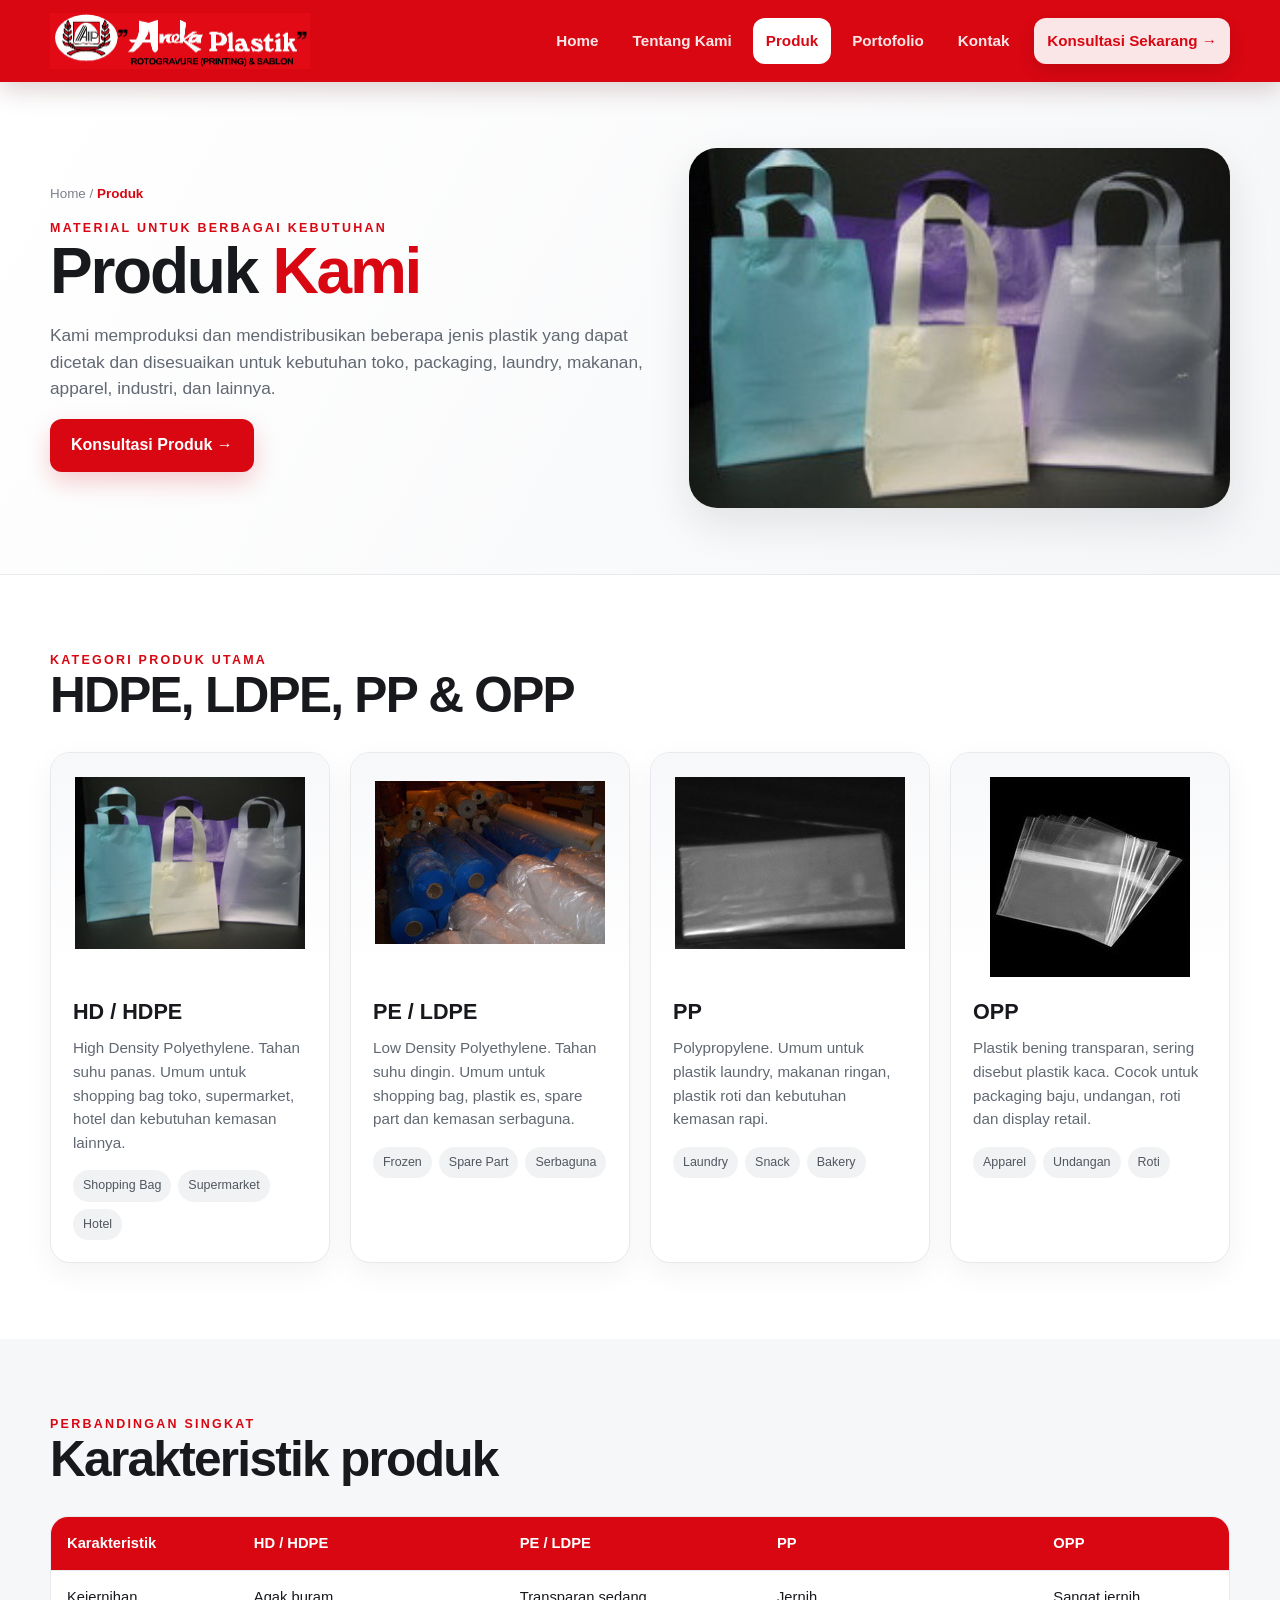
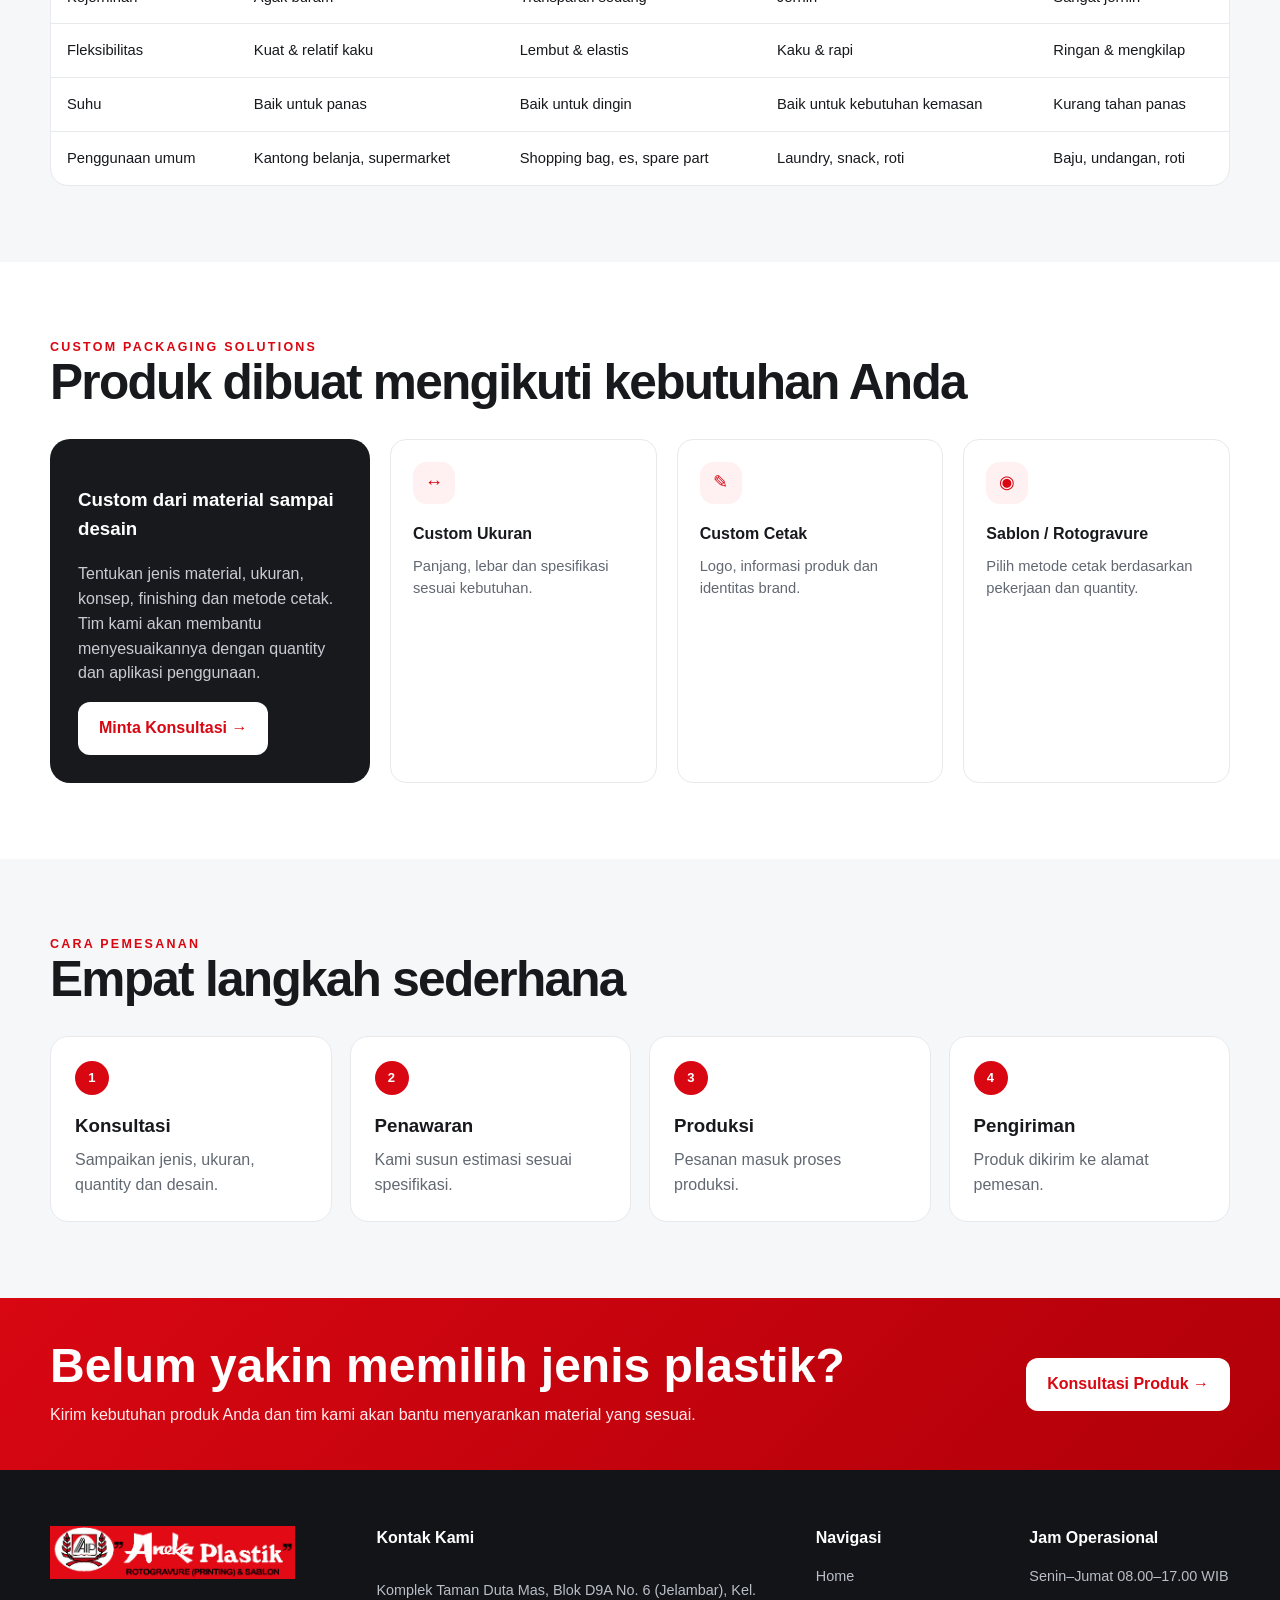
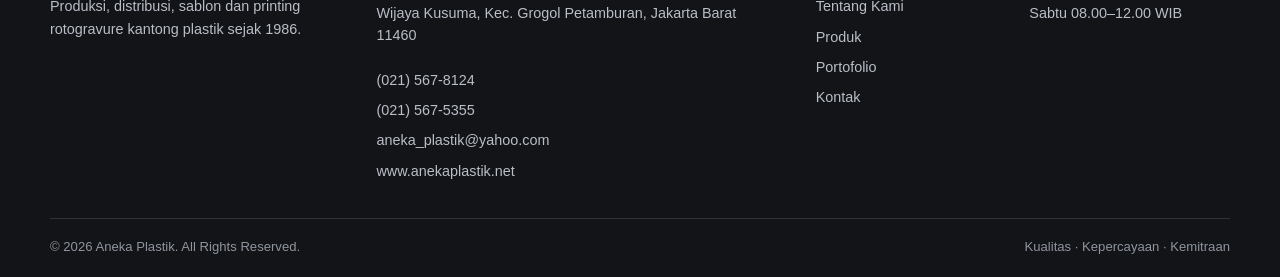
<file: products.html>
<!doctype html><html lang="id"><head><meta charset="utf-8"><meta name="viewport" content="width=device-width,initial-scale=1"><title>Produk | Aneka Plastik</title><link rel="stylesheet" href="styles.css"></head><body>
<header class="site-header"><nav class="navbar"><a class="brand" href="index.html"><img src="assets/logo-aneka-plastik.jpg" alt="Aneka Plastik"></a><button class="menu-toggle" aria-label="Buka menu">☰</button><div class="nav-links"><a href="index.html">Home</a><a href="about.html">Tentang Kami</a><a class="active" href="products.html">Produk</a><a href="portfolio.html">Portofolio</a><a href="contact.html">Kontak</a><a class="nav-cta" href="contact.html">Konsultasi Sekarang →</a></div></nav></header>
<main><section class="page-hero"><div class="container page-hero-grid"><div><div class="breadcrumbs">Home / <span>Produk</span></div><div class="eyebrow">Material untuk berbagai kebutuhan</div><h1>Produk <span>Kami</span></h1><p>Kami memproduksi dan mendistribusikan beberapa jenis plastik yang dapat dicetak dan disesuaikan untuk kebutuhan toko, packaging, laundry, makanan, apparel, industri, dan lainnya.</p><a class="btn primary" href="contact.html">Konsultasi Produk →</a></div><div class="visual"><img src="assets/hdpe.png" alt="Produk plastik Aneka Plastik"></div></div></section>
<section class="section"><div class="container"><div class="section-head"><div><div class="eyebrow">Kategori produk utama</div><h2>HDPE, LDPE, PP & OPP</h2></div></div><div class="grid products-grid"><article class="card product-card"><div class="media"><img src="assets/hdpe.png" alt="HDPE"></div><div class="body"><h3>HD / HDPE</h3><p>High Density Polyethylene. Tahan suhu panas. Umum untuk shopping bag toko, supermarket, hotel dan kebutuhan kemasan lainnya.</p><div class="chips"><span class="chip">Shopping Bag</span><span class="chip">Supermarket</span><span class="chip">Hotel</span></div></div></article><article class="card product-card"><div class="media"><img src="assets/ldpe.png" alt="LDPE"></div><div class="body"><h3>PE / LDPE</h3><p>Low Density Polyethylene. Tahan suhu dingin. Umum untuk shopping bag, plastik es, spare part dan kemasan serbaguna.</p><div class="chips"><span class="chip">Frozen</span><span class="chip">Spare Part</span><span class="chip">Serbaguna</span></div></div></article><article class="card product-card"><div class="media"><img src="assets/pp.png" alt="PP"></div><div class="body"><h3>PP</h3><p>Polypropylene. Umum untuk plastik laundry, makanan ringan, plastik roti dan kebutuhan kemasan rapi.</p><div class="chips"><span class="chip">Laundry</span><span class="chip">Snack</span><span class="chip">Bakery</span></div></div></article><article class="card product-card"><div class="media"><img src="assets/opp.png" alt="OPP"></div><div class="body"><h3>OPP</h3><p>Plastik bening transparan, sering disebut plastik kaca. Cocok untuk packaging baju, undangan, roti dan display retail.</p><div class="chips"><span class="chip">Apparel</span><span class="chip">Undangan</span><span class="chip">Roti</span></div></div></article></div></div></section>
<section class="section alt"><div class="container"><div class="section-head"><div><div class="eyebrow">Perbandingan singkat</div><h2>Karakteristik produk</h2></div></div><div class="table-wrap"><table><thead><tr><th>Karakteristik</th><th>HD / HDPE</th><th>PE / LDPE</th><th>PP</th><th>OPP</th></tr></thead><tbody><tr><td>Kejernihan</td><td>Agak buram</td><td>Transparan sedang</td><td>Jernih</td><td>Sangat jernih</td></tr><tr><td>Fleksibilitas</td><td>Kuat & relatif kaku</td><td>Lembut & elastis</td><td>Kaku & rapi</td><td>Ringan & mengkilap</td></tr><tr><td>Suhu</td><td>Baik untuk panas</td><td>Baik untuk dingin</td><td>Baik untuk kebutuhan kemasan</td><td>Kurang tahan panas</td></tr><tr><td>Penggunaan umum</td><td>Kantong belanja, supermarket</td><td>Shopping bag, es, spare part</td><td>Laundry, snack, roti</td><td>Baju, undangan, roti</td></tr></tbody></table></div></div></section>
<section class="section"><div class="container"><div class="section-head"><div><div class="eyebrow">Custom packaging solutions</div><h2>Produk dibuat mengikuti kebutuhan Anda</h2></div></div><div class="grid custom-grid"><div class="custom-intro"><h3>Custom dari material sampai desain</h3><p>Tentukan jenis material, ukuran, konsep, finishing dan metode cetak. Tim kami akan membantu menyesuaikannya dengan quantity dan aplikasi penggunaan.</p><a class="btn white" href="contact.html">Minta Konsultasi →</a></div><div class="feature"><div class="service-icon">↔</div><h3>Custom Ukuran</h3><p>Panjang, lebar dan spesifikasi sesuai kebutuhan.</p></div><div class="feature"><div class="service-icon">✎</div><h3>Custom Cetak</h3><p>Logo, informasi produk dan identitas brand.</p></div><div class="feature"><div class="service-icon">◉</div><h3>Sablon / Rotogravure</h3><p>Pilih metode cetak berdasarkan pekerjaan dan quantity.</p></div></div></div></section>
<section class="section alt"><div class="container"><div class="section-head"><div><div class="eyebrow">Cara pemesanan</div><h2>Empat langkah sederhana</h2></div></div><div class="timeline"><div class="step"><div class="num">1</div><h3>Konsultasi</h3><p>Sampaikan jenis, ukuran, quantity dan desain.</p></div><div class="step"><div class="num">2</div><h3>Penawaran</h3><p>Kami susun estimasi sesuai spesifikasi.</p></div><div class="step"><div class="num">3</div><h3>Produksi</h3><p>Pesanan masuk proses produksi.</p></div><div class="step"><div class="num">4</div><h3>Pengiriman</h3><p>Produk dikirim ke alamat pemesan.</p></div></div></div></section>
<section class="cta"><div class="container cta-grid"><div><h2>Belum yakin memilih jenis plastik?</h2><p>Kirim kebutuhan produk Anda dan tim kami akan bantu menyarankan material yang sesuai.</p></div><a class="btn white" href="contact.html">Konsultasi Produk →</a></div></section></main>
<footer class="footer"><div class="container"><div class="footer-grid"><div><img src="assets/logo-aneka-plastik.jpg" alt="Aneka Plastik"><p>Produksi, distribusi, sablon dan printing rotogravure kantong plastik sejak 1986.</p></div><div><h4>Kontak Kami</h4><div class="footer-contact"><p>Komplek Taman Duta Mas, Blok D9A No. 6 (Jelambar), Kel. Wijaya Kusuma, Kec. Grogol Petamburan, Jakarta Barat 11460</p><a href="tel:+62215678124">(021) 567-8124</a><a href="tel:+62215675355">(021) 567-5355</a><a href="mailto:aneka_plastik@yahoo.com">aneka_plastik@yahoo.com</a><a href="https://www.anekaplastik.net">www.anekaplastik.net</a></div></div><div><h4>Navigasi</h4><ul><li><a href="index.html">Home</a></li><li><a href="about.html">Tentang Kami</a></li><li><a href="products.html">Produk</a></li><li><a href="portfolio.html">Portofolio</a></li><li><a href="contact.html">Kontak</a></li></ul></div><div><h4>Jam Operasional</h4><p>Senin–Jumat 08.00–17.00 WIB</p><p>Sabtu 08.00–12.00 WIB</p></div></div><div class="footer-bottom"><span>© 2026 Aneka Plastik. All Rights Reserved.</span><span>Kualitas · Kepercayaan · Kemitraan</span></div></div></footer><script src="script.js"></script></body></html>
</file>
<file: styles.css>
:root{
  --red:#d80712;
  --red-dark:#a90810;
  --red-soft:#fff0f1;
  --ink:#17191d;
  --muted:#626872;
  --line:#e7e9ed;
  --panel:#f6f7f9;
  --white:#fff;
  --shadow:0 16px 42px rgba(24,31,42,.10);
  --radius:20px;
  --container:min(1180px, calc(100% - 40px));
}
*{box-sizing:border-box}
html{scroll-behavior:smooth}
body{margin:0;font-family:Inter,ui-sans-serif,-apple-system,BlinkMacSystemFont,"Segoe UI",Arial,sans-serif;color:var(--ink);background:#fff;line-height:1.55}
a{color:inherit;text-decoration:none}
img{max-width:100%;display:block}
button,input,textarea,select{font:inherit}
.container{width:var(--container);margin:auto}
.eyebrow{font-size:.78rem;font-weight:800;text-transform:uppercase;letter-spacing:.18em;color:var(--red)}
.section{padding:76px 0}
.section.alt{background:var(--panel)}
.section-head{display:flex;align-items:end;justify-content:space-between;gap:24px;margin-bottom:30px}
.section-head h2,.hero h1,.page-hero h1{margin:0;line-height:1.04;letter-spacing:-.035em}
.section-head h2{font-size:clamp(2rem,4vw,3.1rem)}
.section-head p{margin:8px 0 0;color:var(--muted);max-width:650px}
.text-link{color:var(--red);font-weight:800;white-space:nowrap}

/* red navigation */
.site-header{position:sticky;top:0;z-index:50;background:var(--red);box-shadow:0 8px 24px rgba(80,0,4,.18)}
.navbar{width:var(--container);height:82px;margin:auto;display:flex;align-items:center;gap:30px}
.brand{display:flex;align-items:center;flex:0 0 auto}
.brand img{width:260px;height:auto;max-height:58px;object-fit:contain}
.nav-links{margin-left:auto;display:flex;align-items:center;gap:8px}
.nav-links a{color:#fff;padding:11px 13px;border-radius:12px;font-weight:700;font-size:.95rem;opacity:.9;transition:.2s}
.nav-links a:hover,.nav-links a.active{background:#fff;color:var(--red);opacity:1}
.nav-cta{margin-left:4px;background:#fff!important;color:var(--red)!important;box-shadow:0 8px 18px rgba(80,0,4,.18)}
.menu-toggle{display:none;margin-left:auto;border:1px solid rgba(255,255,255,.45);background:transparent;color:#fff;border-radius:10px;width:44px;height:44px;font-size:1.4rem}

.btn{display:inline-flex;align-items:center;justify-content:center;gap:8px;padding:13px 20px;border-radius:12px;font-weight:800;border:1px solid transparent;cursor:pointer;transition:.2s}
.btn.primary{background:var(--red);color:#fff;box-shadow:0 10px 24px rgba(216,7,18,.2)}
.btn.primary:hover{background:var(--red-dark);transform:translateY(-1px)}
.btn.dark{background:var(--ink);color:#fff}
.btn.ghost{background:#fff;color:var(--ink);border-color:#d9dde3}
.btn.white{background:#fff;color:var(--red)}

.hero{position:relative;overflow:hidden;background:linear-gradient(120deg,#fff 0%,#fff 49%,#f2f3f5 49%,#fafafa 100%);padding:70px 0 54px}
.hero::before{content:"";position:absolute;right:-150px;top:-150px;width:480px;height:480px;border-radius:50%;background:radial-gradient(circle,rgba(216,7,18,.14),rgba(216,7,18,0) 70%)}
.hero-grid{display:grid;grid-template-columns:1.05fr .95fr;align-items:center;gap:44px}
.hero h1{font-size:clamp(2.8rem,5.8vw,5rem);max-width:800px}
.hero h1 span{color:var(--red)}
.hero p{font-size:1.08rem;color:var(--muted);max-width:690px}
.hero-actions{display:flex;flex-wrap:wrap;gap:12px;margin:26px 0}
.trust-row{display:flex;gap:18px;flex-wrap:wrap;margin-top:28px;color:#4c525c;font-size:.9rem}
.trust-row span{display:flex;align-items:center;gap:8px;font-weight:700}
.dot-icon{width:28px;height:28px;border-radius:50%;display:grid;place-items:center;background:var(--red-soft);color:var(--red);font-weight:900}
.hero-media{position:relative;min-height:490px;display:flex;align-items:center;justify-content:center}
.hero-media img{width:min(430px,100%);height:510px;object-fit:cover;object-position:center;border-radius:30px;box-shadow:var(--shadow);background:#f2f2f2}
.hero-note{position:absolute;right:-10px;top:32px;width:170px;background:#fff;padding:18px;border-radius:18px;box-shadow:var(--shadow);transform:rotate(2deg);font-weight:800;color:var(--red);line-height:1.25}
.hero-badge{position:absolute;left:0;bottom:20px;background:var(--ink);color:#fff;padding:16px 18px;border-radius:16px;box-shadow:var(--shadow)}
.hero-badge strong{display:block;font-size:1.45rem}

.stat-strip{background:#fff;border-top:1px solid var(--line);border-bottom:1px solid var(--line)}
.stats{display:grid;grid-template-columns:repeat(4,1fr)}
.stat{padding:24px;display:flex;gap:14px;align-items:center;border-right:1px solid var(--line)}
.stat:last-child{border-right:0}
.stat b{display:block}
.stat small{color:var(--muted)}
.stat .ico{width:46px;height:46px;flex:0 0 auto;border-radius:13px;background:var(--red-soft);color:var(--red);display:grid;place-items:center;font-size:1.4rem}

.grid{display:grid;gap:20px}
.products-grid{grid-template-columns:repeat(4,1fr)}
.card{background:#fff;border:1px solid var(--line);border-radius:var(--radius);overflow:hidden;box-shadow:0 10px 30px rgba(25,29,36,.05)}
.product-card .media{height:220px;background:linear-gradient(#f7f8fa,#fff);padding:24px;display:grid;place-items:center}
.product-card .media img{max-height:100%;object-fit:contain}
.product-card .body{padding:22px}
.product-card h3{margin:0 0 8px;font-size:1.35rem}
.product-card p{color:var(--muted);font-size:.95rem;margin:0 0 16px}
.chips{display:flex;flex-wrap:wrap;gap:7px}
.chip{background:#f1f2f4;border-radius:999px;padding:6px 10px;font-size:.78rem;color:#51565f}

.services-grid{grid-template-columns:repeat(5,1fr)}
.service{padding:24px;text-align:left}
.service .service-icon,.feature .service-icon{width:48px;height:48px;border-radius:14px;display:grid;place-items:center;background:var(--red);color:#fff;font-size:1.35rem;margin-bottom:18px}
.service h3,.feature h3{margin:0 0 8px}
.service p,.feature p{margin:0;color:var(--muted);font-size:.92rem}

.features-grid{grid-template-columns:repeat(6,1fr)}
.feature{padding:22px;background:#fff;border:1px solid var(--line);border-radius:16px}
.feature .service-icon{background:var(--red-soft);color:var(--red);width:42px;height:42px;font-size:1.15rem}
.feature h3{font-size:1rem}

.portfolio-preview{grid-template-columns:repeat(6,1fr)}
.port-item{position:relative;height:220px;border-radius:18px;overflow:hidden;background:#eee}
.port-item img{width:100%;height:100%;object-fit:cover}
.port-item::after{content:"";position:absolute;inset:55% 0 0;background:linear-gradient(transparent,rgba(0,0,0,.7))}
.port-item span{position:absolute;z-index:2;left:14px;right:14px;bottom:14px;color:#fff;font-weight:800;font-size:.9rem}

.quote-grid{grid-template-columns:repeat(3,1fr)}
.quote{padding:26px;background:#fff;border:1px solid var(--line);border-radius:18px}
.quote p{margin:0 0 16px;color:#454a52}
.quote small{color:var(--muted)}

.cta{background:linear-gradient(135deg,var(--red),#b10009);color:#fff;padding:42px 0}
.cta-grid{display:flex;align-items:center;justify-content:space-between;gap:28px}
.cta h2{margin:0;font-size:clamp(1.9rem,4vw,3rem);line-height:1.1}
.cta p{margin:10px 0 0;color:#ffecee}

.footer{background:#121417;color:#fff;padding:56px 0 20px}
.footer-grid{display:grid;grid-template-columns:1.15fr 1.6fr .7fr .8fr;gap:38px}
.footer img{width:245px;margin-bottom:16px}
.footer h4{margin:0 0 14px}
.footer p,.footer a,.footer li{color:#b9bec7;font-size:.9rem}
.footer ul{list-style:none;padding:0;margin:0;display:grid;gap:8px}
.footer-contact{display:grid;gap:8px}
.footer-bottom{border-top:1px solid #30343a;margin-top:36px;padding-top:18px;display:flex;justify-content:space-between;gap:20px;color:#8f959e;font-size:.82rem}

/* inner pages */
.page-hero{background:linear-gradient(120deg,#fff,#f5f6f8);padding:66px 0;border-bottom:1px solid var(--line);overflow:hidden}
.page-hero-grid{display:grid;grid-template-columns:1.05fr .95fr;gap:42px;align-items:center}
.page-hero h1{font-size:clamp(2.8rem,5vw,4.7rem)}
.page-hero h1 span{color:var(--red)}
.page-hero p{max-width:690px;color:var(--muted);font-size:1.08rem}
.page-hero .visual{height:360px;border-radius:28px;overflow:hidden;background:#fff;box-shadow:var(--shadow)}
.page-hero .visual img{width:100%;height:100%;object-fit:cover}
.breadcrumbs{font-size:.84rem;color:#7b818b;margin-bottom:14px}
.breadcrumbs span{color:var(--red);font-weight:800}

.about-split{display:grid;grid-template-columns:1fr 1fr;gap:36px;align-items:center}
.about-image{min-height:430px;border-radius:26px;overflow:hidden;background:#f1f2f3;box-shadow:var(--shadow)}
.about-image img{width:100%;height:100%;min-height:430px;object-fit:cover}
.prose h2{font-size:clamp(2rem,4vw,3.3rem);margin:6px 0 16px;line-height:1.08}
.prose p{color:var(--muted)}

.timeline{display:grid;grid-template-columns:repeat(4,1fr);gap:18px}
.timeline .step{padding:24px;background:#fff;border:1px solid var(--line);border-radius:18px;position:relative}
.step .num{font-size:.82rem;color:#fff;background:var(--red);border-radius:999px;width:34px;height:34px;display:grid;place-items:center;font-weight:900;margin-bottom:16px}
.step h3{margin:0 0 8px}.step p{margin:0;color:var(--muted)}

.table-wrap{overflow:auto;border:1px solid var(--line);border-radius:18px;background:#fff}
table{width:100%;border-collapse:collapse;min-width:760px}
th,td{padding:15px 16px;text-align:left;border-bottom:1px solid var(--line);font-size:.92rem}
th{background:var(--red);color:#fff}
tr:last-child td{border-bottom:0}

.custom-grid{grid-template-columns:1.2fr repeat(3,1fr)}
.custom-intro{padding:28px;background:var(--ink);color:#fff;border-radius:20px}
.custom-intro p{color:#c9cdd3}

.filters{display:flex;gap:9px;flex-wrap:wrap;margin-bottom:26px}
.filter-btn{border:1px solid var(--line);background:#fff;border-radius:999px;padding:9px 15px;font-weight:800;cursor:pointer}
.filter-btn.active{background:var(--red);color:#fff;border-color:var(--red)}
.gallery{grid-template-columns:repeat(4,1fr)}
.gallery-card{background:#fff;border:1px solid var(--line);border-radius:18px;overflow:hidden}
.gallery-card .media{height:240px;background:#f5f6f7;overflow:hidden}
.gallery-card img{width:100%;height:100%;object-fit:cover}
.gallery-card .body{padding:16px}
.gallery-card h3{margin:0 0 4px;font-size:1rem}.gallery-card p{margin:0;color:var(--muted);font-size:.84rem}
.gallery-card.hidden{display:none}

.contact-cards{grid-template-columns:repeat(4,1fr)}
.contact-card{padding:24px;background:#fff;border:1px solid var(--line);border-radius:18px}
.contact-card .ico{width:44px;height:44px;border-radius:50%;display:grid;place-items:center;background:var(--red);color:#fff;font-size:1.2rem;margin-bottom:14px}
.contact-card h3{margin:0 0 7px}.contact-card p{margin:0;color:var(--muted);font-size:.9rem}
.contact-layout{display:grid;grid-template-columns:1fr 1fr;gap:24px}
.form-panel,.map-panel{padding:28px;background:#fff;border:1px solid var(--line);border-radius:20px}
.form-row{display:grid;grid-template-columns:1fr 1fr;gap:14px}
.field{display:grid;gap:7px;margin-bottom:14px}
.field label{font-size:.86rem;font-weight:800}
.field input,.field textarea,.field select{border:1px solid #dfe2e7;border-radius:11px;padding:12px 13px;outline:none;background:#fff}
.field input:focus,.field textarea:focus,.field select:focus{border-color:var(--red);box-shadow:0 0 0 3px rgba(216,7,18,.08)}
.field textarea{min-height:150px;resize:vertical}
.form-note{font-size:.8rem;color:#7a808a;margin-top:10px}
.map-frame{width:100%;height:410px;border:0;border-radius:14px;background:#eee}
.faq{display:grid;grid-template-columns:1fr 1fr;gap:12px}
.faq details{background:#fff;border:1px solid var(--line);border-radius:14px;padding:16px 18px}
.faq summary{font-weight:800;cursor:pointer}.faq p{color:var(--muted);margin:12px 0 0}

.notice{padding:14px 16px;border-radius:12px;background:#effbf2;color:#166b2e;border:1px solid #cfead6;margin-top:14px;display:none}
.notice.show{display:block}

@media (max-width:1020px){
  .nav-links{position:fixed;left:20px;right:20px;top:92px;background:var(--red);padding:18px;border-radius:18px;box-shadow:var(--shadow);display:none;flex-direction:column;align-items:stretch}
  .nav-links.open{display:flex}
  .nav-links a{text-align:center}.menu-toggle{display:block}
  .brand img{width:220px}
  .hero-grid,.page-hero-grid,.about-split,.contact-layout{grid-template-columns:1fr}
  .hero-media{min-height:auto}.hero-media img{height:430px}
  .stats{grid-template-columns:repeat(2,1fr)}.stat:nth-child(2){border-right:0}
  .products-grid{grid-template-columns:repeat(2,1fr)}
  .services-grid{grid-template-columns:repeat(3,1fr)}
  .features-grid{grid-template-columns:repeat(3,1fr)}
  .portfolio-preview{grid-template-columns:repeat(3,1fr)}
  .gallery{grid-template-columns:repeat(3,1fr)}
  .footer-grid{grid-template-columns:1fr 1fr}
  .timeline{grid-template-columns:repeat(2,1fr)}
  .custom-grid{grid-template-columns:repeat(2,1fr)}
  .contact-cards{grid-template-columns:repeat(2,1fr)}
}
@media (max-width:680px){
  :root{--container:min(100% - 28px,1180px)}
  .navbar{height:72px}.brand img{width:190px;max-height:50px}.nav-links{top:82px}
  .section{padding:56px 0}.hero{padding:52px 0 38px}
  .hero h1,.page-hero h1{font-size:2.65rem}
  .hero-note{display:none}.hero-media img{height:390px}.hero-badge{left:8px}
  .stats,.products-grid,.services-grid,.features-grid,.portfolio-preview,.quote-grid,.gallery,.timeline,.custom-grid,.contact-cards,.faq{grid-template-columns:1fr}
  .stat{border-right:0;border-bottom:1px solid var(--line)}
  .section-head{align-items:start;flex-direction:column}.cta-grid{align-items:flex-start;flex-direction:column}
  .footer-grid{grid-template-columns:1fr}.footer-bottom{flex-direction:column}
  .form-row{grid-template-columns:1fr}
  .gallery-card .media{height:280px}
}
</file>
